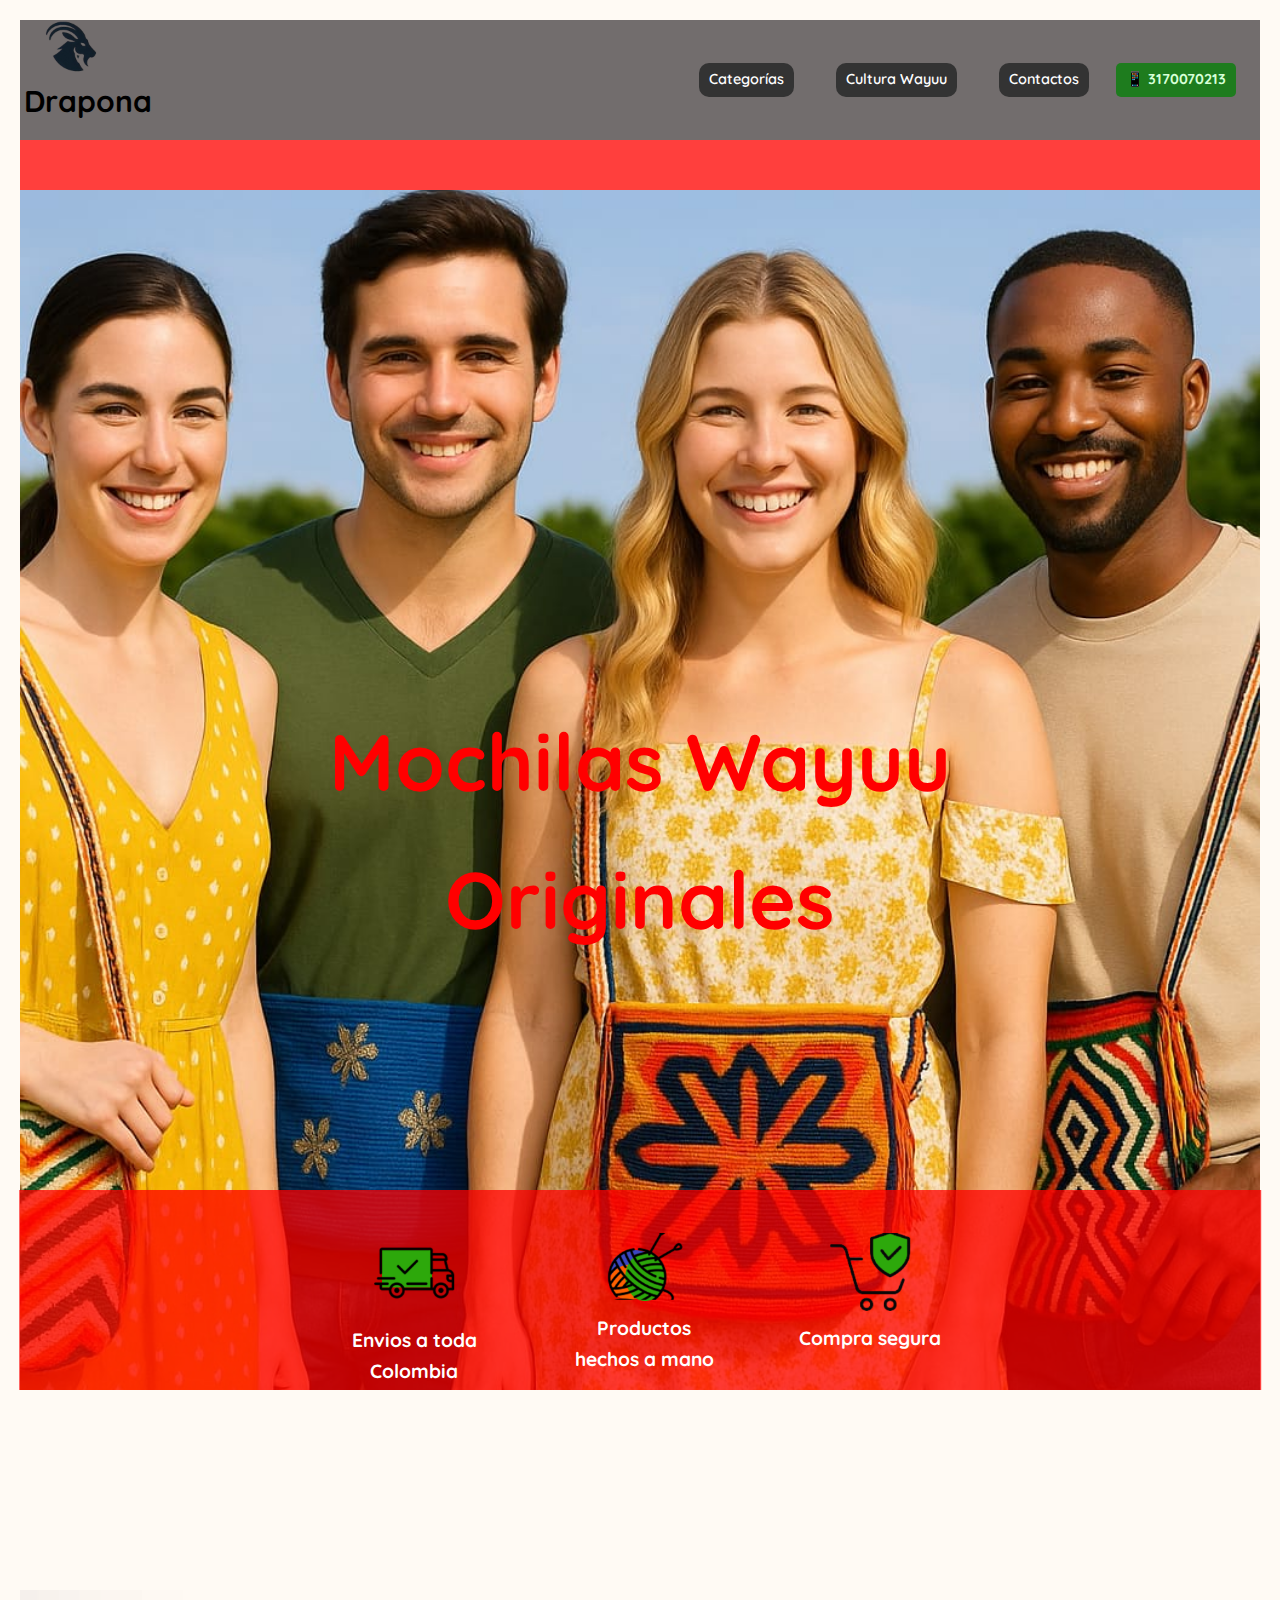
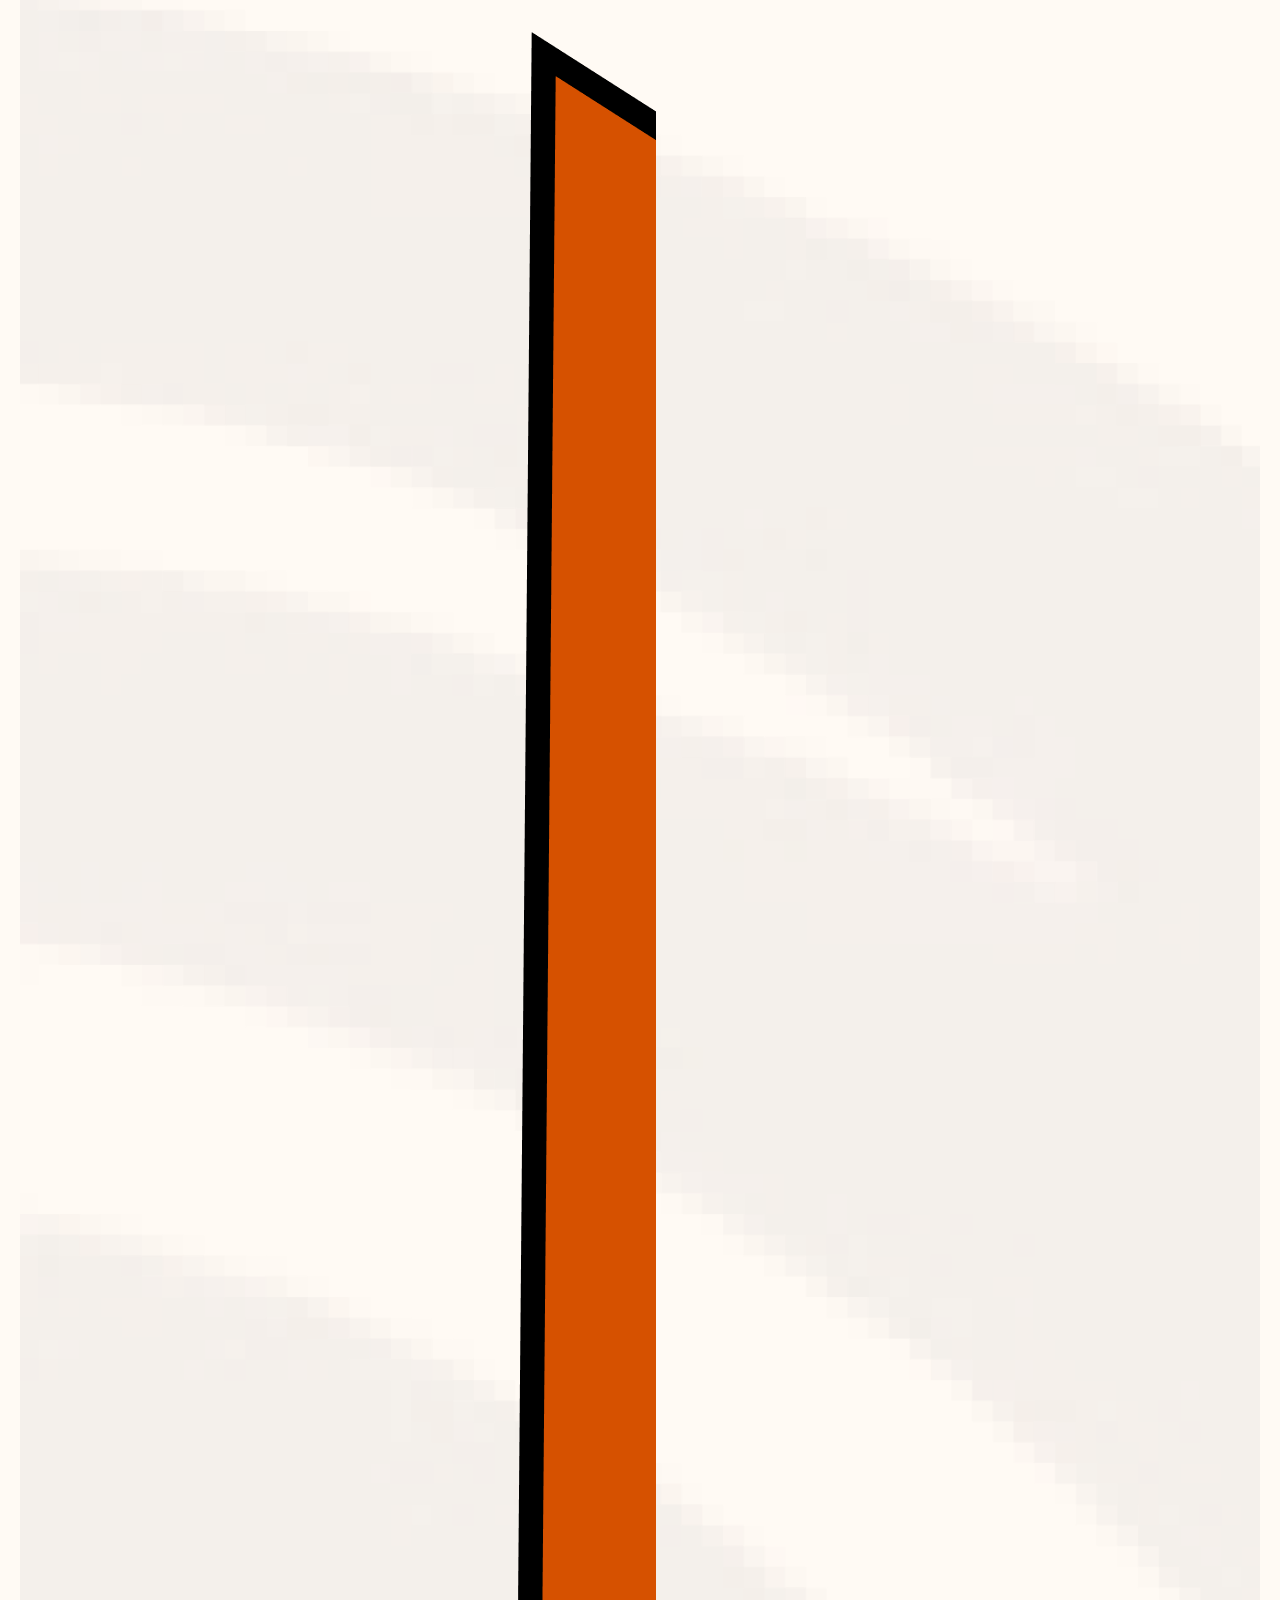
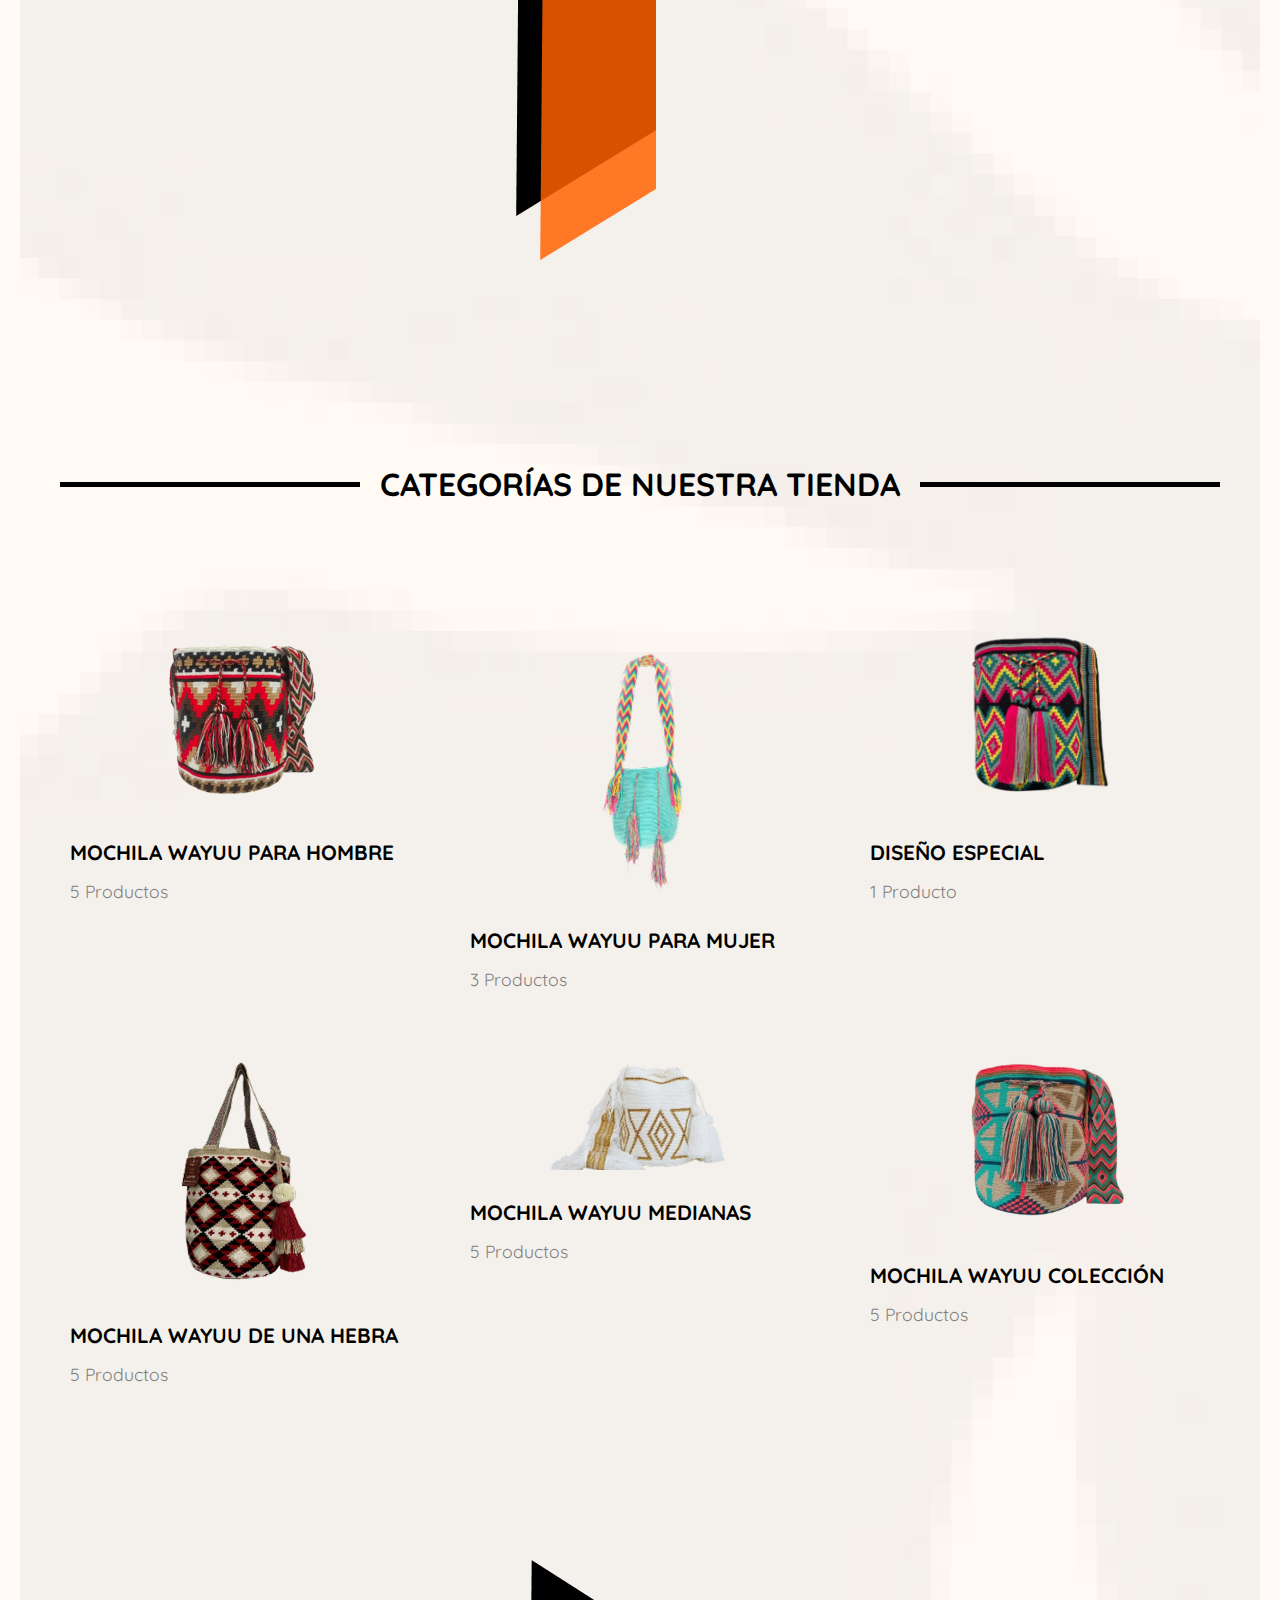
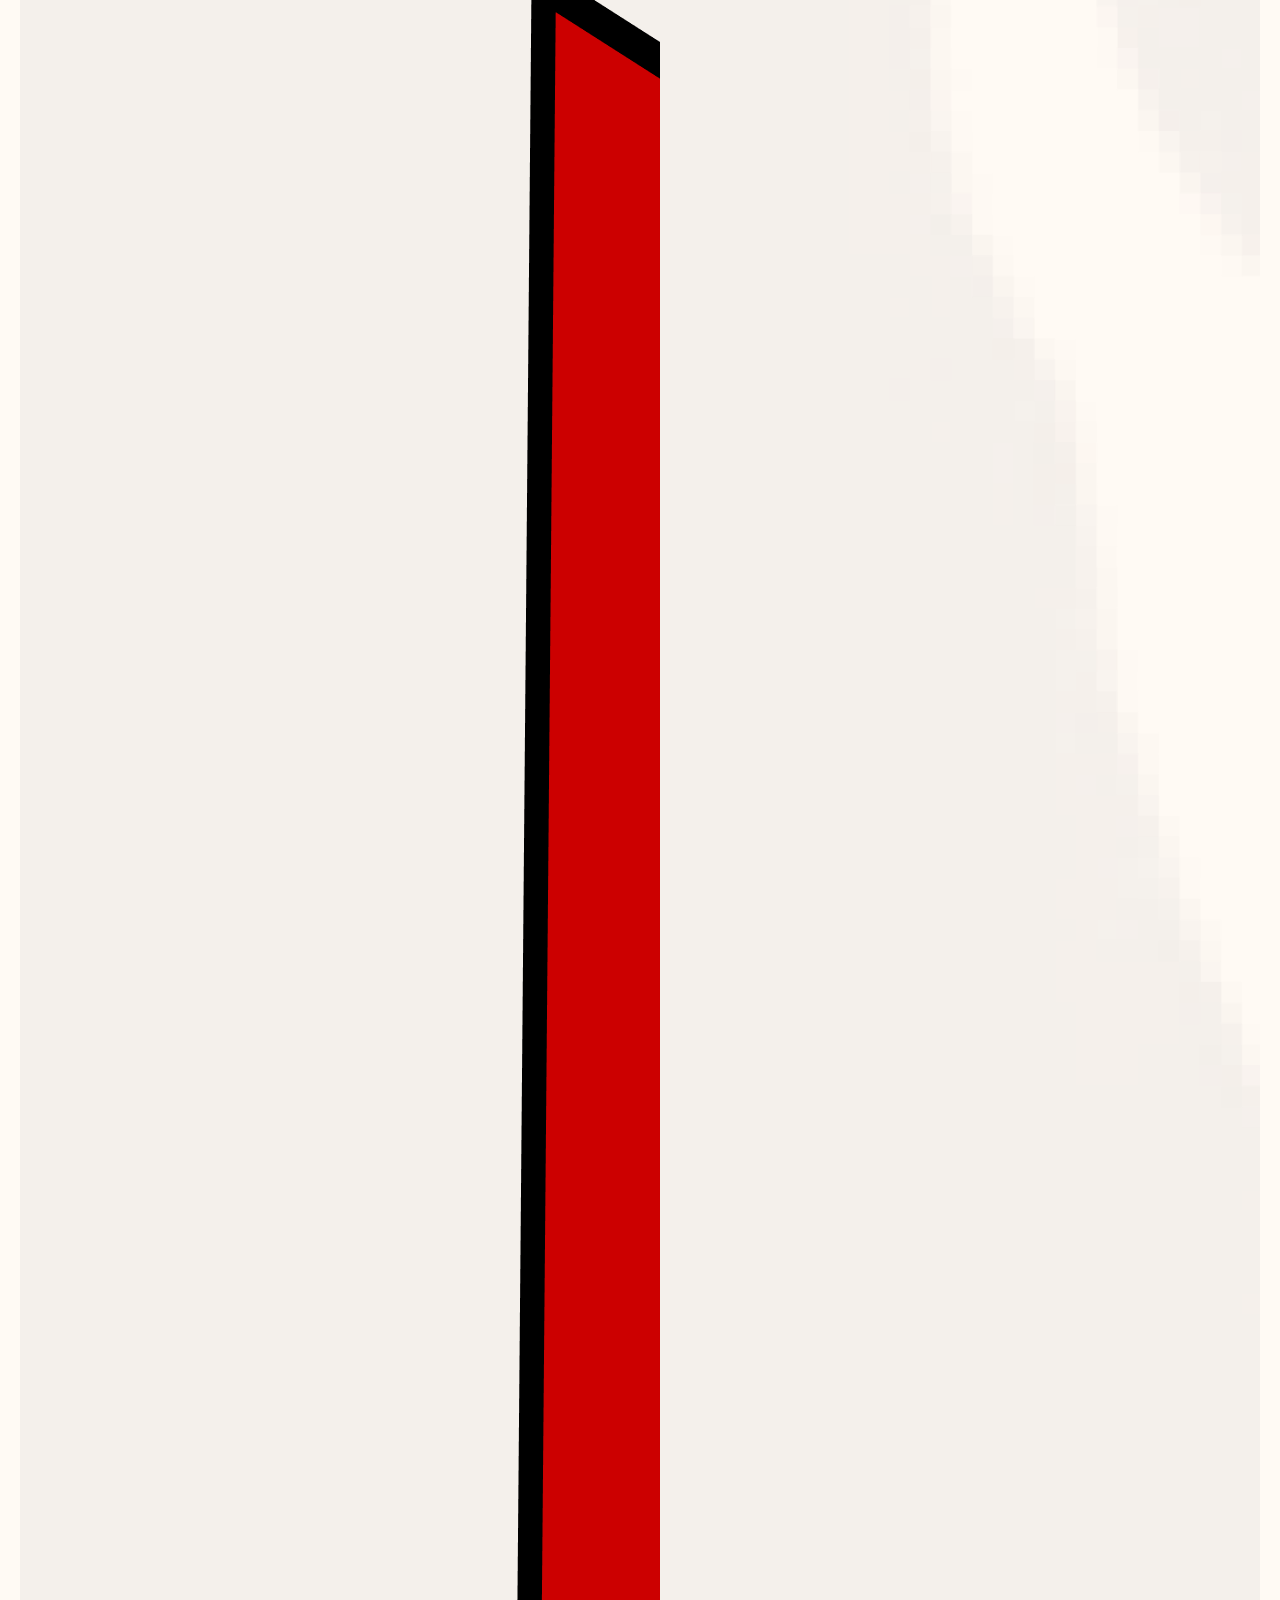
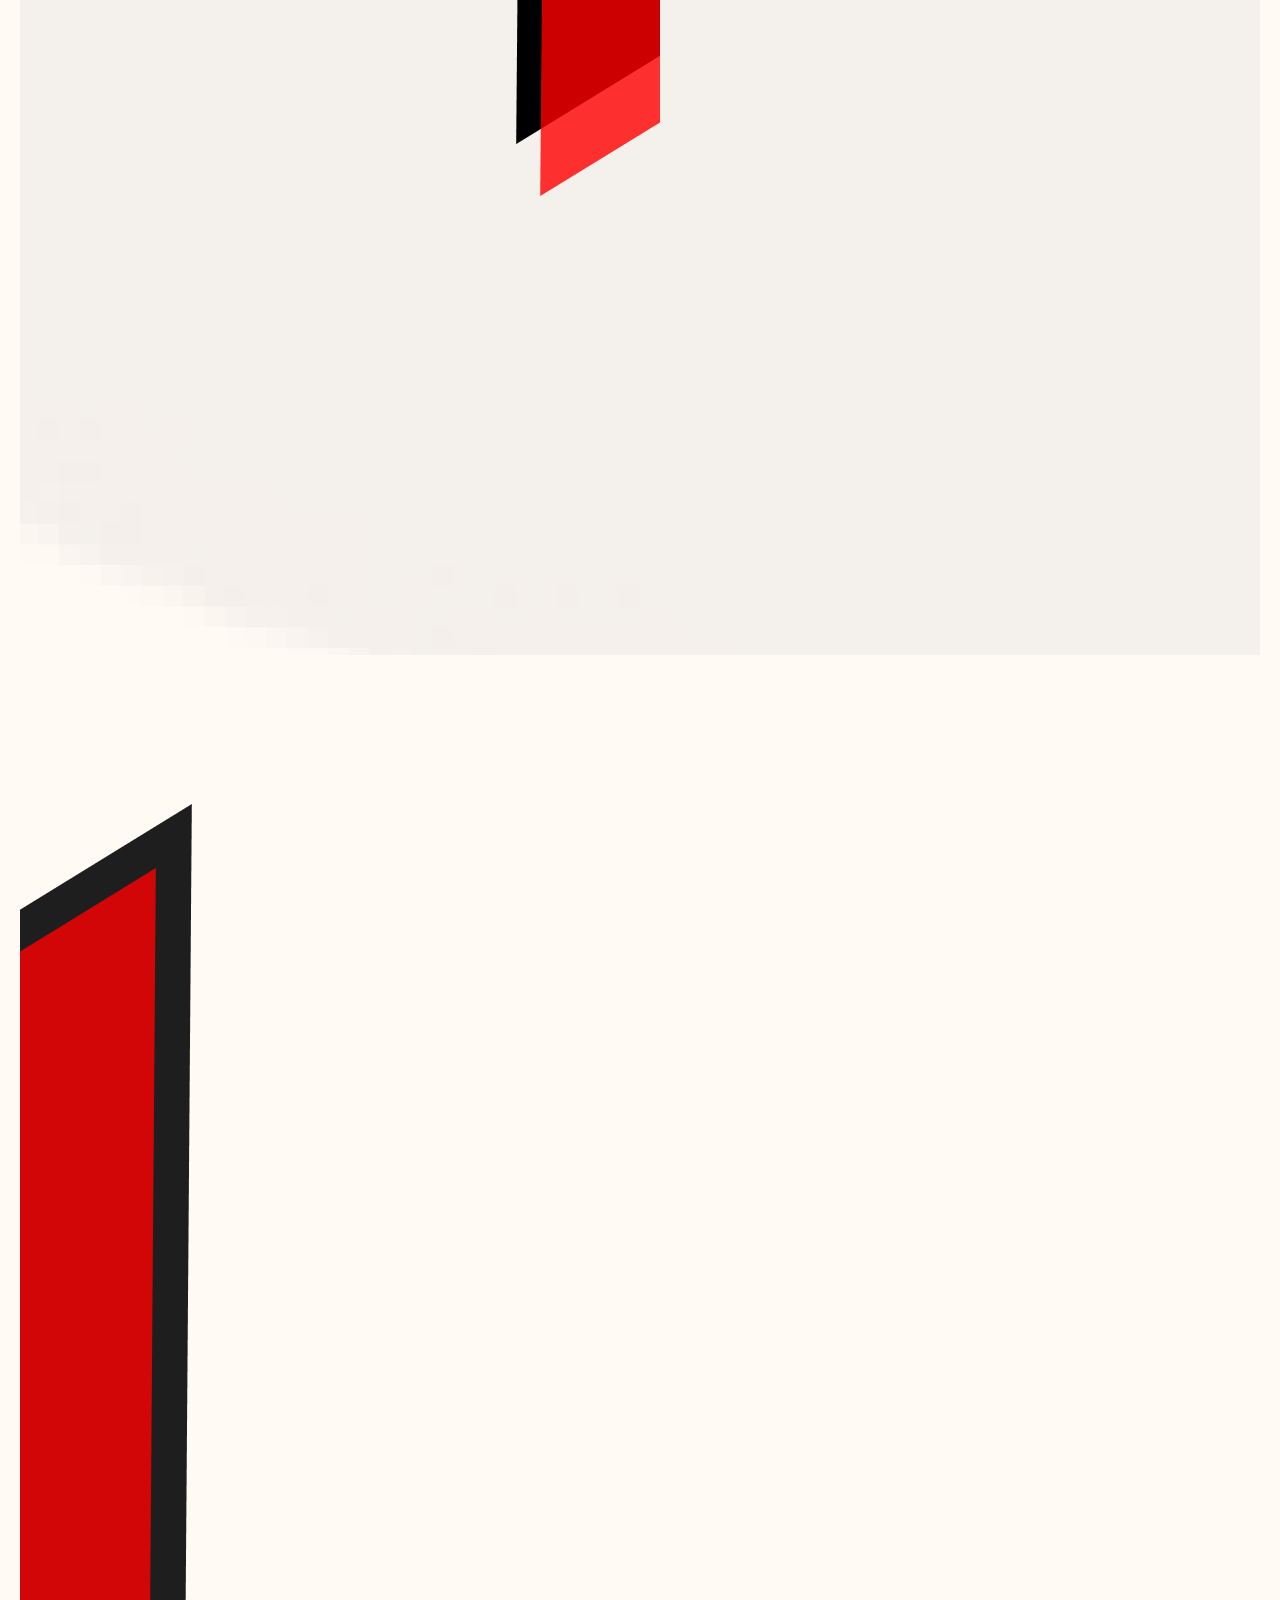
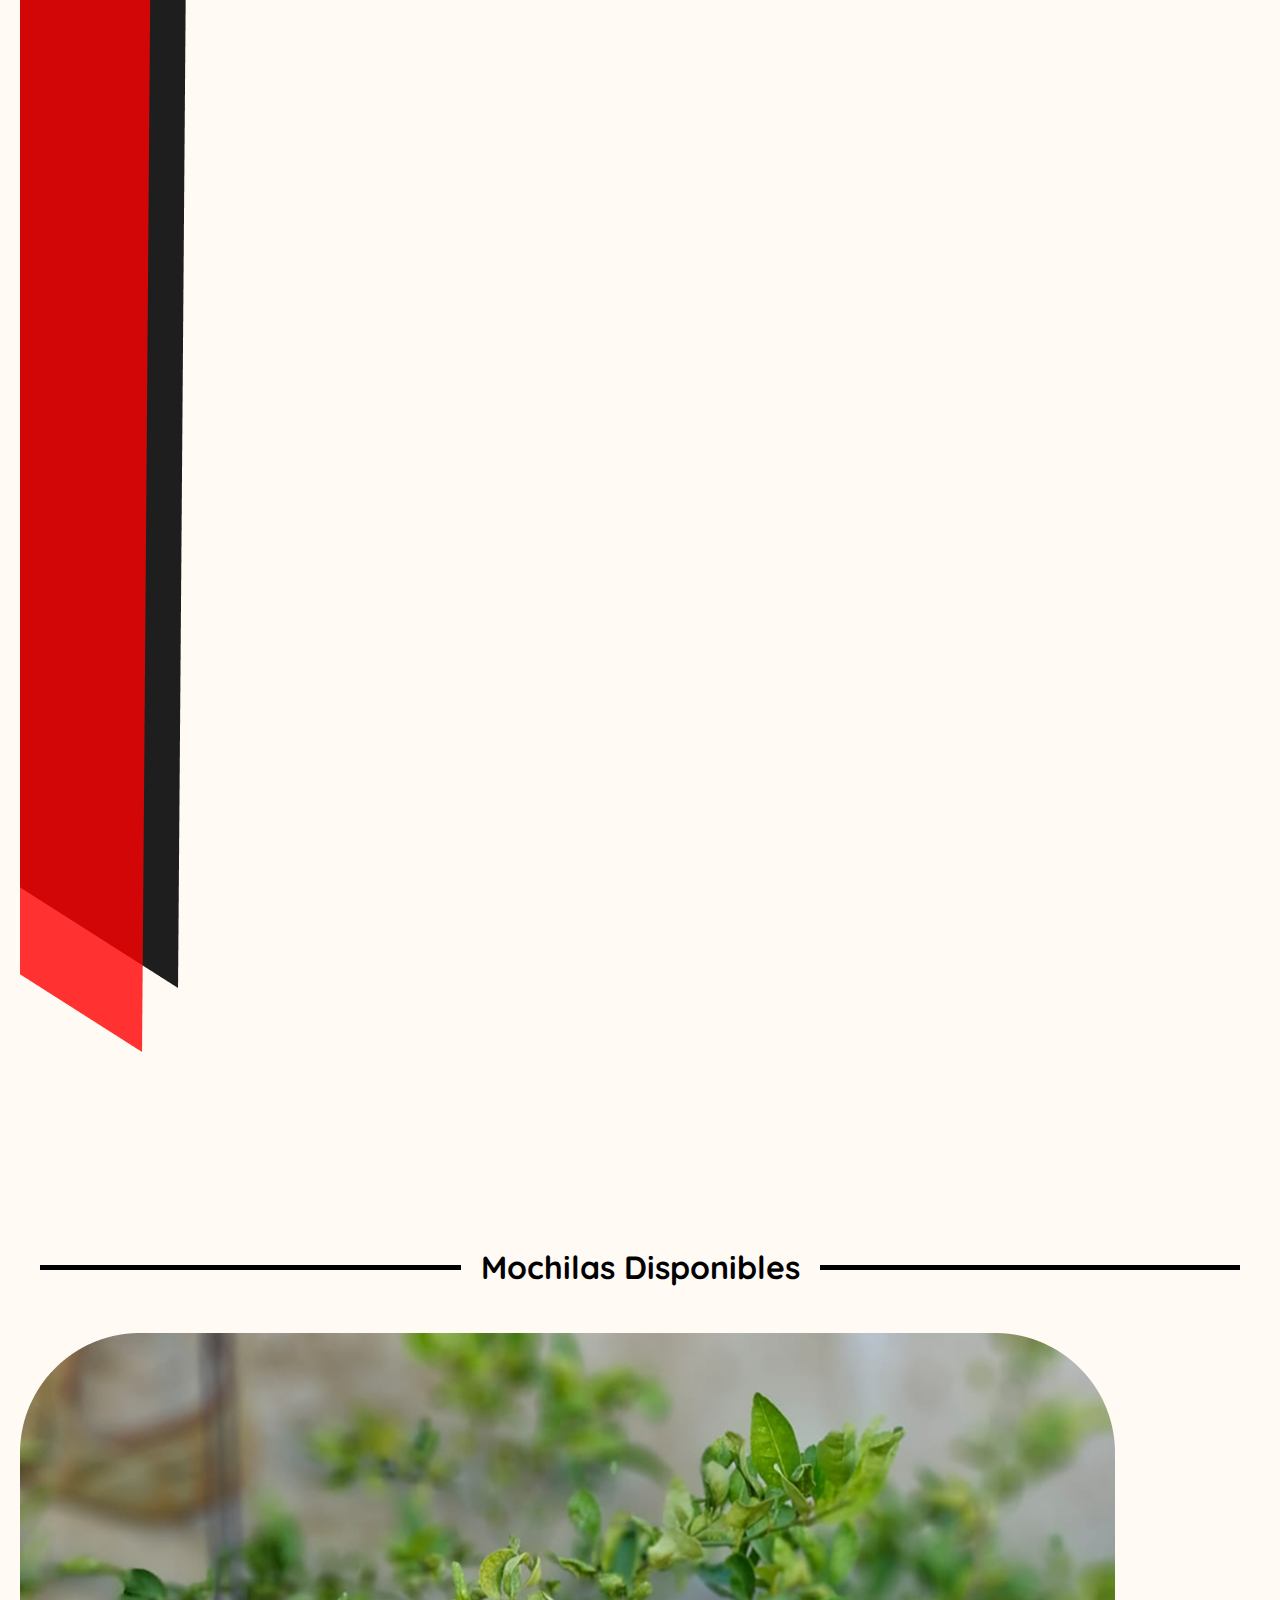
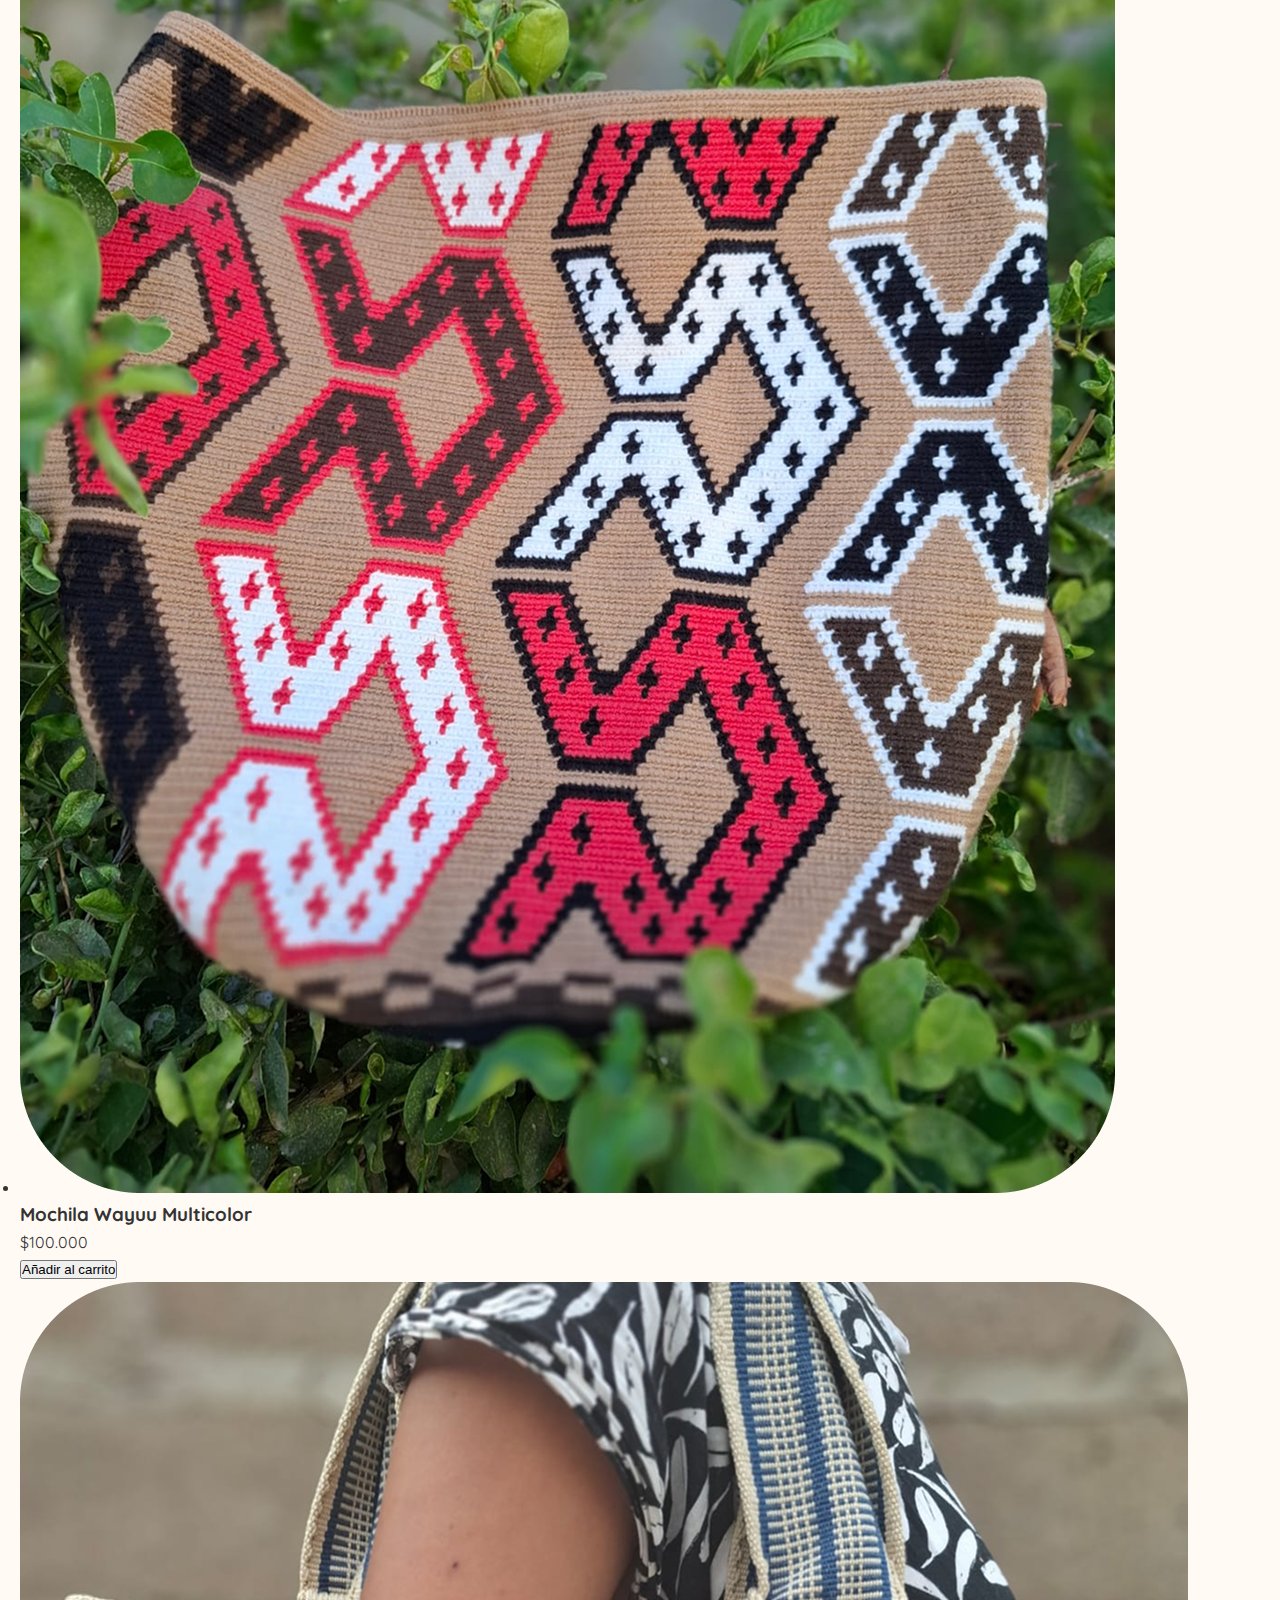
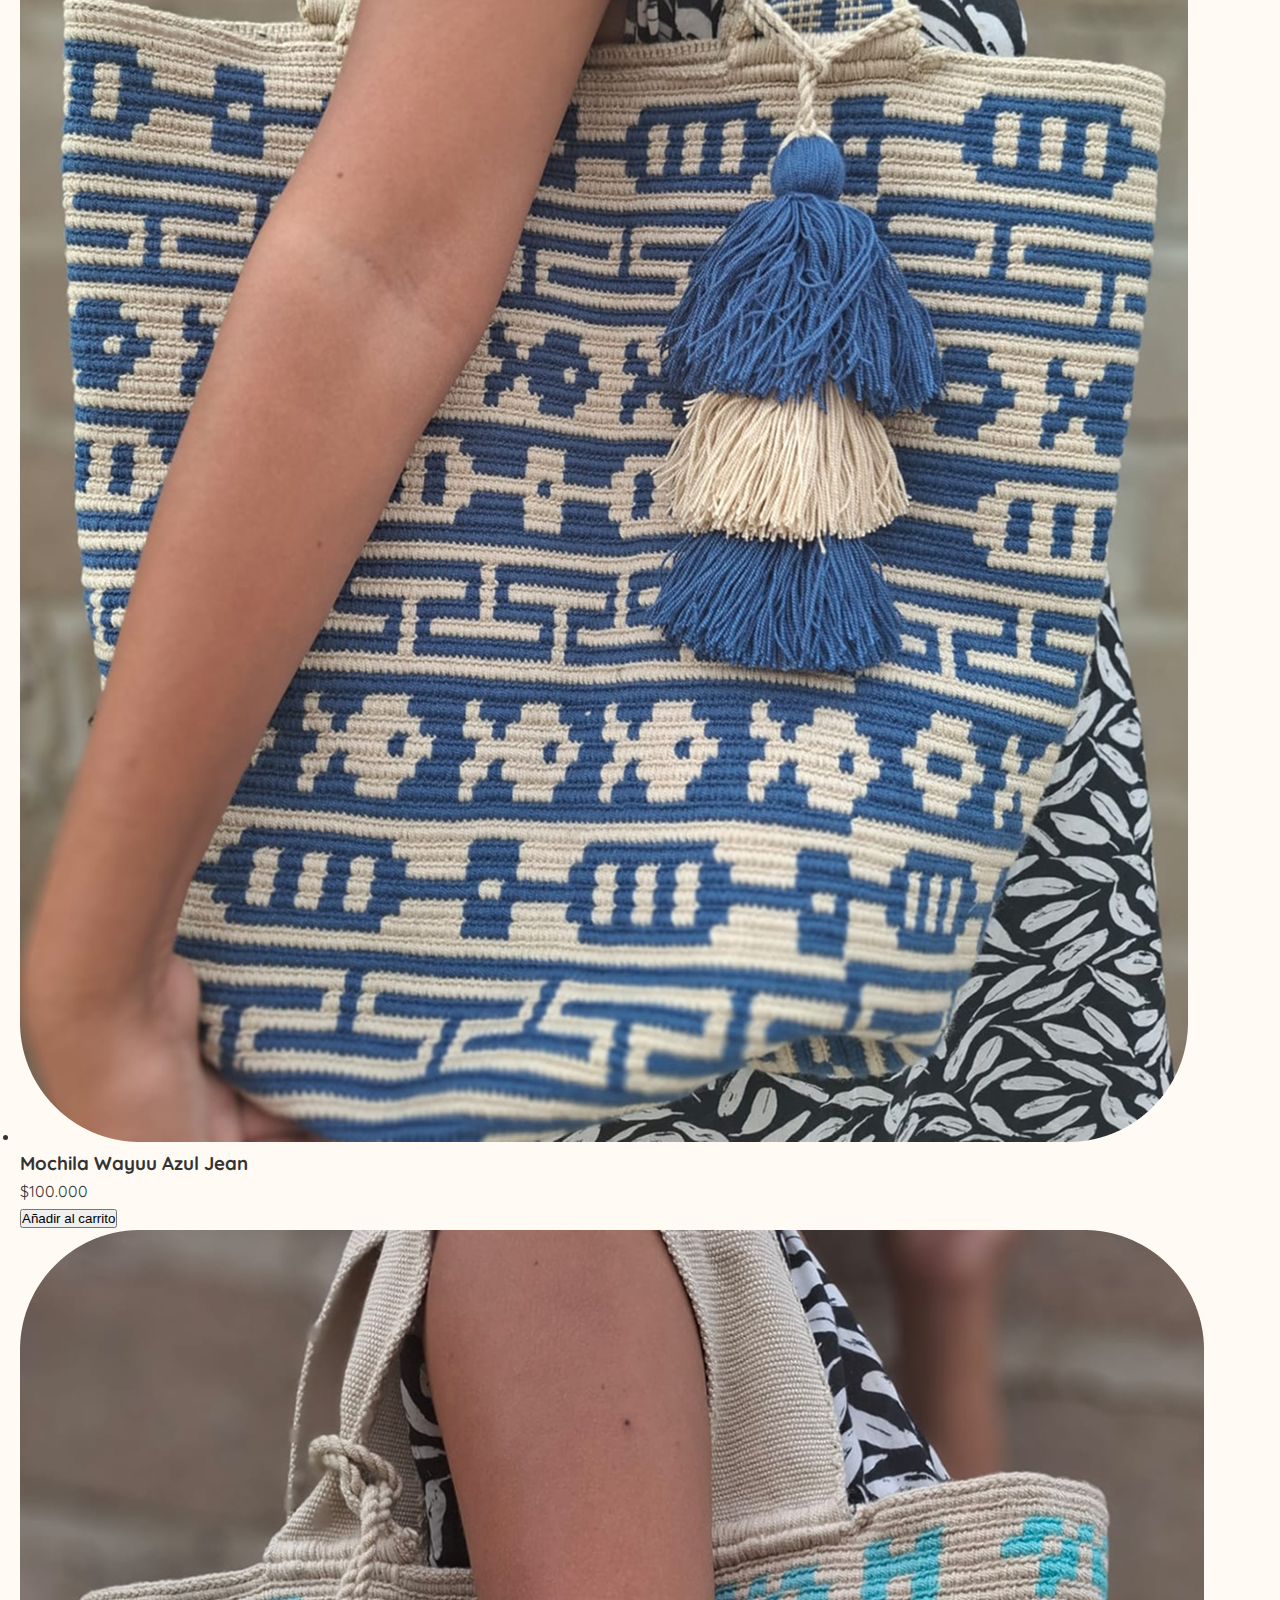
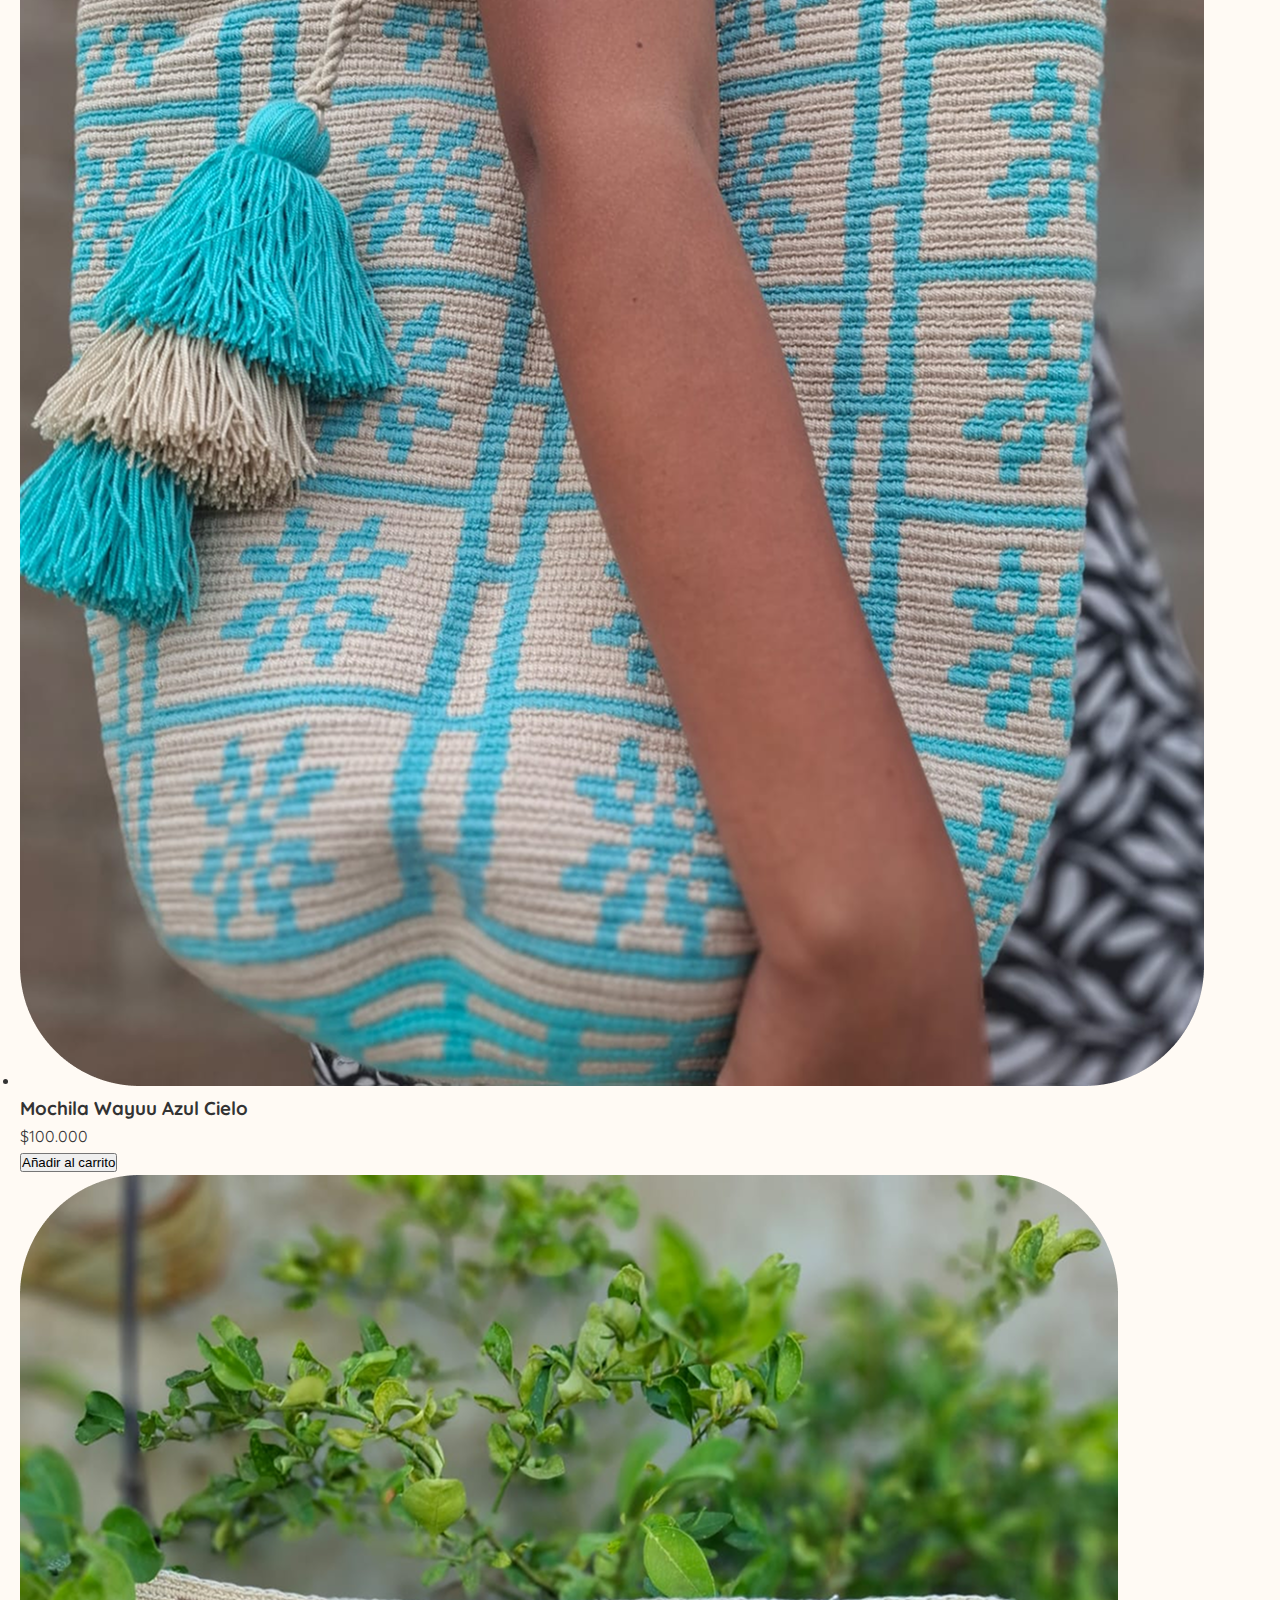
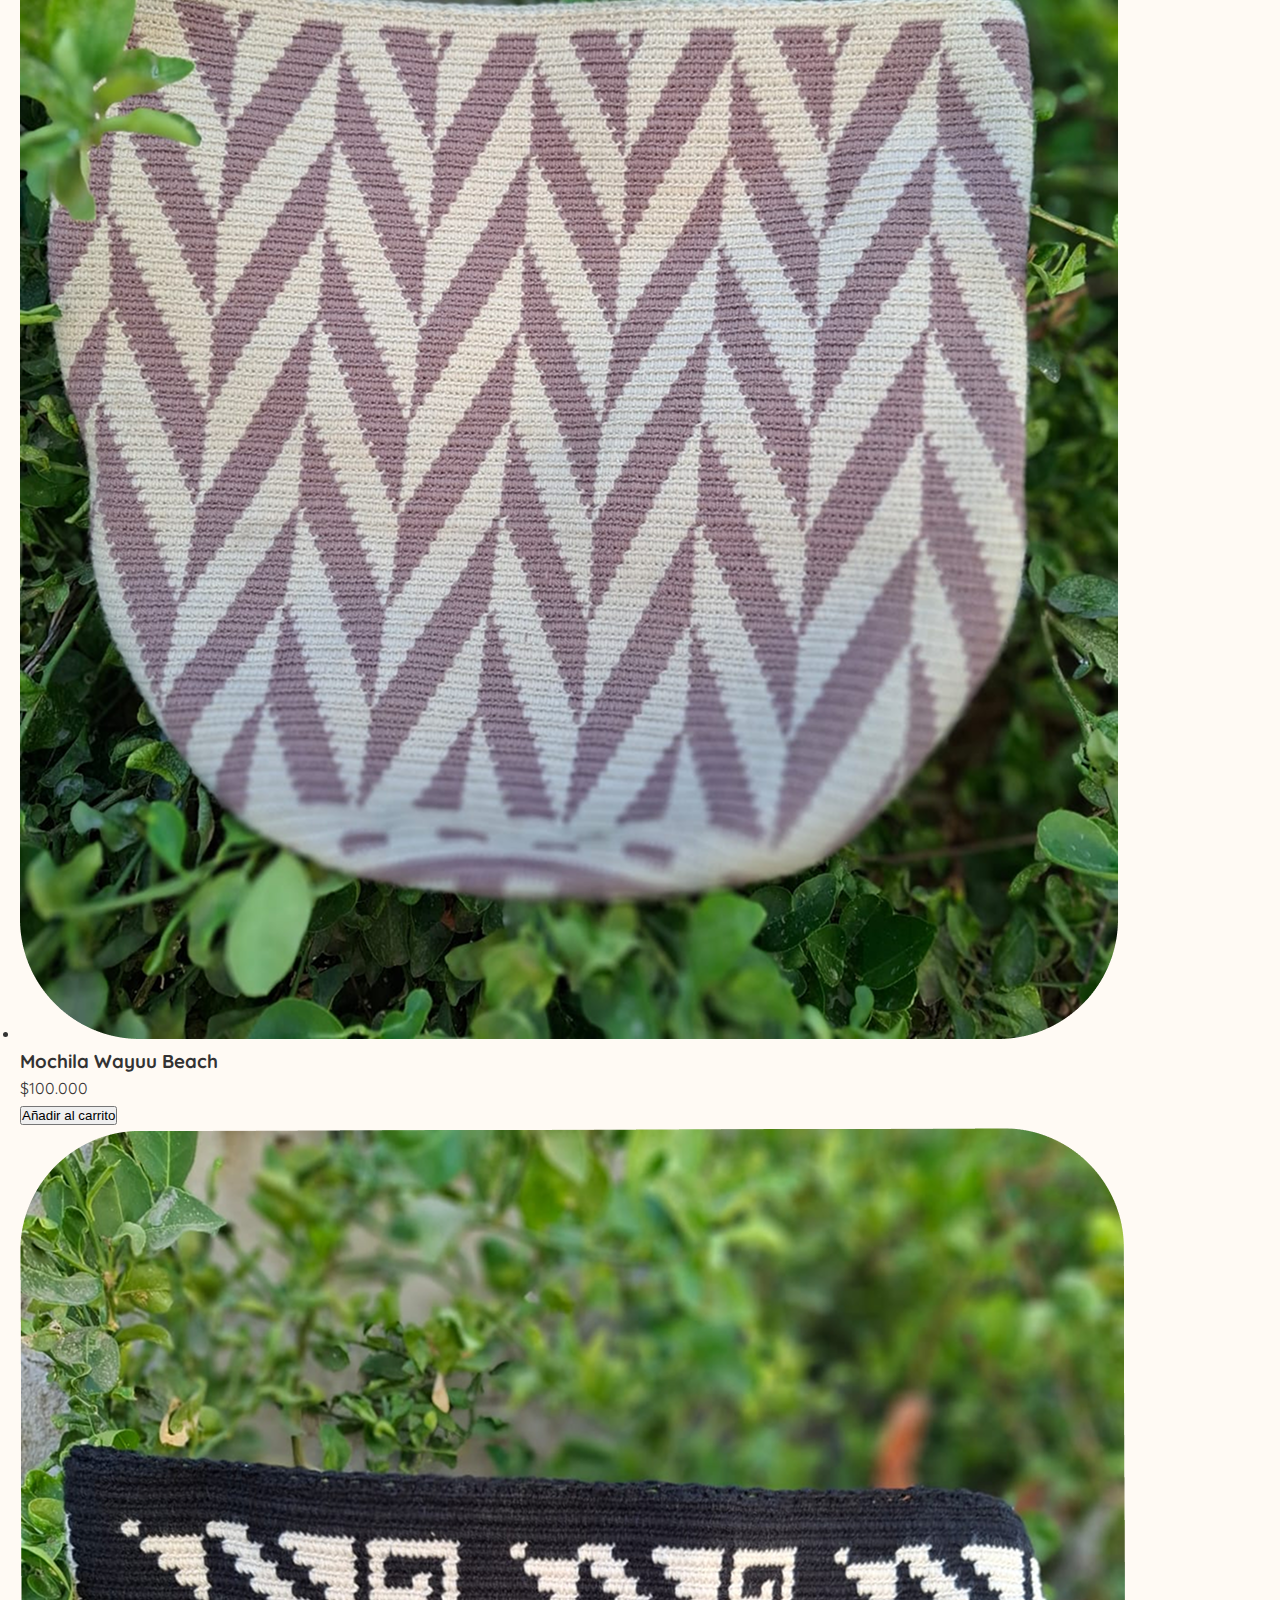
<file: index.html>
<!DOCTYPE html>
<html lang="es">
<head>
  <meta charset="UTF-8">
  <meta name="viewport" content="width=device-width, initial-scale=1.0">
  <title>Drapona | Tienda Wayuu</title>
  <link rel="stylesheet" href="styles/index.css">
  <link href="https://fonts.googleapis.com/css2?family=Quicksand:wght@300;400;500;600;700&display=swap" rel="stylesheet">
</head>
<body>
<header>
  <div class="logo">
    <img src="images/drapona-logo.png" alt="Drapona">
    <span>Drapona</span>
  </div>
  <nav class="navegacion">
    <a href="categorias.html">Categorías</a>
    <a href="culturaWayuu.html">Cultura Wayuu</a>
    <a href="contactos.html">Contactos</a>
    <span class="telefono">📱 3170070213</span>
  </nav>
</header>
<div class="barra-naranja"></div>

  <section class="seccion-principal">
    <h1>Mochilas Wayuu</h1>
    <h2>Originales</h2>
  </section>

<div class="rectangulo-final">
  <div class="beneficios">
    <div class="beneficio-item">
      <img src="images/DN_MainRectangleDelivery.png" alt="Envios a toda Colombia">
      <p>Envios a toda Colombia</p>
    </div>
    <div class="beneficio-item">
      <img src="images/DN_MainRectangleProducts.png" alt="Productos hechos a mano">
      <p>Productos hechos a mano</p>
    </div>
    <div class="beneficio-item">
      <img src="images/DN_MainRectangleBuys.png" alt="Compra segura">
      <p>Compra segura</p>
    </div>
  </div>
</div>


<section class="categorias-tienda">
<img src="images/DN_DecoLeft.png" alt="" class="decorador-vertical decorador-superior">
  <h2 class="subtitulo-seccion">CATEGORÍAS DE NUESTRA TIENDA</h2>
  <ul class="lista-categorias">
    <li class="categoria">
      <img src="images/DN_MochilaHombre.png" alt="Mochila Hombre">
      <h3>Mochila Wayuu para Hombre</h3>
      <p>5 Productos</p>
    </li>
    <li class="categoria">
      <img src="images/DN_MochilaMujer.png" alt="Mochila Mujer">
      <h3>Mochila Wayuu para Mujer</h3>
      <p>3 Productos</p>
    </li>
    <li class="categoria">
      <img src="images/DN_MochilaEspecial.png" alt="Diseño Especial">
      <h3>Diseño especial</h3>
      <p>1 Producto</p>
    </li>
    <li class="categoria">
      <img src="images/DN_MochilaUnaHebra.png" alt="Mochila Hebra">
      <h3>Mochila Wayuu de una Hebra</h3>
      <p>5 Productos</p>
    </li>
    <li class="categoria">
      <img src="images/DN_MochilaMediana.png" alt="Mochila Mediana">
      <h3>Mochila Wayuu Medianas</h3>
      <p>5 Productos</p>
    </li>
    <li class="categoria">
      <img src="images/DN_MochilaColeccion.png" alt="Colección">
      <h3>Mochila Wayuu Colección</h3>
      <p>5 Productos</p>
    </li>
  </ul>
<img src="images/DN_DecoRight.png" alt="" class="decorador-vertical decorador-inferior">
</section>


  <section class="mochilas-disponibles">
    <div class="decorador-izquierdo decorador-superior">
    <img src="images/DN_DecoIzquierdoLeft.png" alt="Decorador Superior Izquierdo">
  </div>
  <h2 class="subtitulo-seccion">Mochilas Disponibles</h2>
  <ul class="lista-productos">
    <li class="producto">
      <img src="images/DN_MochilaMulticolor.png" alt="Mochila Wayuu Multicolor">
      <h3 class="nombre-producto">Mochila Wayuu Multicolor</h3>
      <p class="precio">$100.000</p>
      <button class="boton-carrito">Añadir al carrito</button>
    </li>
    <li class="producto">
      <img src="images/DN_MochilaAzulJean.png" alt="Mochila Wayuu Azul Jean">
      <h3 class="nombre-producto">Mochila Wayuu Azul Jean</h3>
      <p class="precio">$100.000</p>
      <button class="boton-carrito">Añadir al carrito</button>
    </li>
    <li class="producto">
      <img src="images/DN_MochilaAzulCielo.png" alt="Mochila Wayuu Azul Cielo">
      <h3 class="nombre-producto">Mochila Wayuu Azul Cielo</h3>
      <p class="precio">$100.000</p>
      <button class="boton-carrito">Añadir al carrito</button>
    </li>
    <li class="producto">
      <img src="images/DN_MochilaBeach.png" alt="Mochila Wayuu Beach">
      <h3 class="nombre-producto">Mochila Wayuu Beach</h3>
      <p class="precio">$100.000</p>
      <button class="boton-carrito">Añadir al carrito</button>
    </li>
    <li class="producto">
      <img src="images/DN_MochilaNegro.png" alt="Mochila Wayuu Negro">
      <h3 class="nombre-producto">Mochila Wayuu Negro</h3>
      <p class="precio">$100.000</p>
      <button class="boton-carrito">Añadir al carrito</button>
    </li>
    <li class="producto">
      <img src="images/DN_MochialaDisUnico.png" alt="Mochila Wayuu Diseño Único">
      <h3 class="nombre-producto">Mochila Wayuu Diseño Único</h3>
      <p class="precio">$100.000</p>
      <button class="boton-carrito">Añadir al carrito</button>
    </li>
    <li class="producto">
      <img src="images/DN_MochilaMulticolor2.png" alt="Mochila Wayuu Multicolor 2">
      <h3 class="nombre-producto">Mochila Wayuu Multicolor</h3>
      <p class="precio">$90.000</p>
      <button class="boton-carrito">Añadir al carrito</button>
    </li>
    <li class="producto">
      <img src="images/DN_MochilaDisponibleMediana.png" alt="Mochila Wayuu Mediana">
      <h3 class="nombre-producto">Mochila Wayuu Mediana</h3>
      <p class="precio">$90.000</p>
      <button class="boton-carrito">Añadir al carrito</button>
    </li>
   <li class="producto destacado">
  <div class="etiqueta-oferta">PUEDE SER TUYA 🔔</div>
  <div class="imagen-con-borde">
    <img src="images/DN_MochilaDisponibleLimitada.png" alt="Mochila Wayuu Multicolor">
  </div>
  <h4 class="subtitulo-producto">MOCHILA WAYUU</h4>
  <h3 class="nombre-producto">CHINCHORRO DE EDICIÓN LIMITADA</h3>
</li>
  </ul>
  <div class="decorador-izquierdo decorador-inferior">
    <img src="images/DN_DecoIzquierdoRight.png" alt="Decorador Inferior Izquierdo">
  </div>
</section>

<footer class="pie-pagina">
  <div class="footer-bloque izquierdo">
    <p>
      Síguenos en Facebook y entérate de nuestras promociones y novedades 📢<br>
      Escanea el código QR y únete a nuestra comunidad.<br>
      ¡Dale like y no te pierdas nada! 🔗
    </p>
    <img src="images/DN_QR.png" alt="Código QR" class="qr-footer">
  </div>
  <div class="footer-bloque derecho">
    <p>
      Compra, participa y prepárate para colgarte en la comodidad.<br>
      Entre más compras, ¡más oportunidades tienes para llevarte<br>
      nuestro chinchorro de edición limitada!<br>
      ¡No te lo pierdas! 🛍️
    </p>
  </div>
</footer>
<div class="contenedor-lineas">
  <div class="linea-horizontal"></div>
<div class="linea-vertical">
  <div class="linea-negra"></div>
</div>
</div>
</body>
</html>
</file>
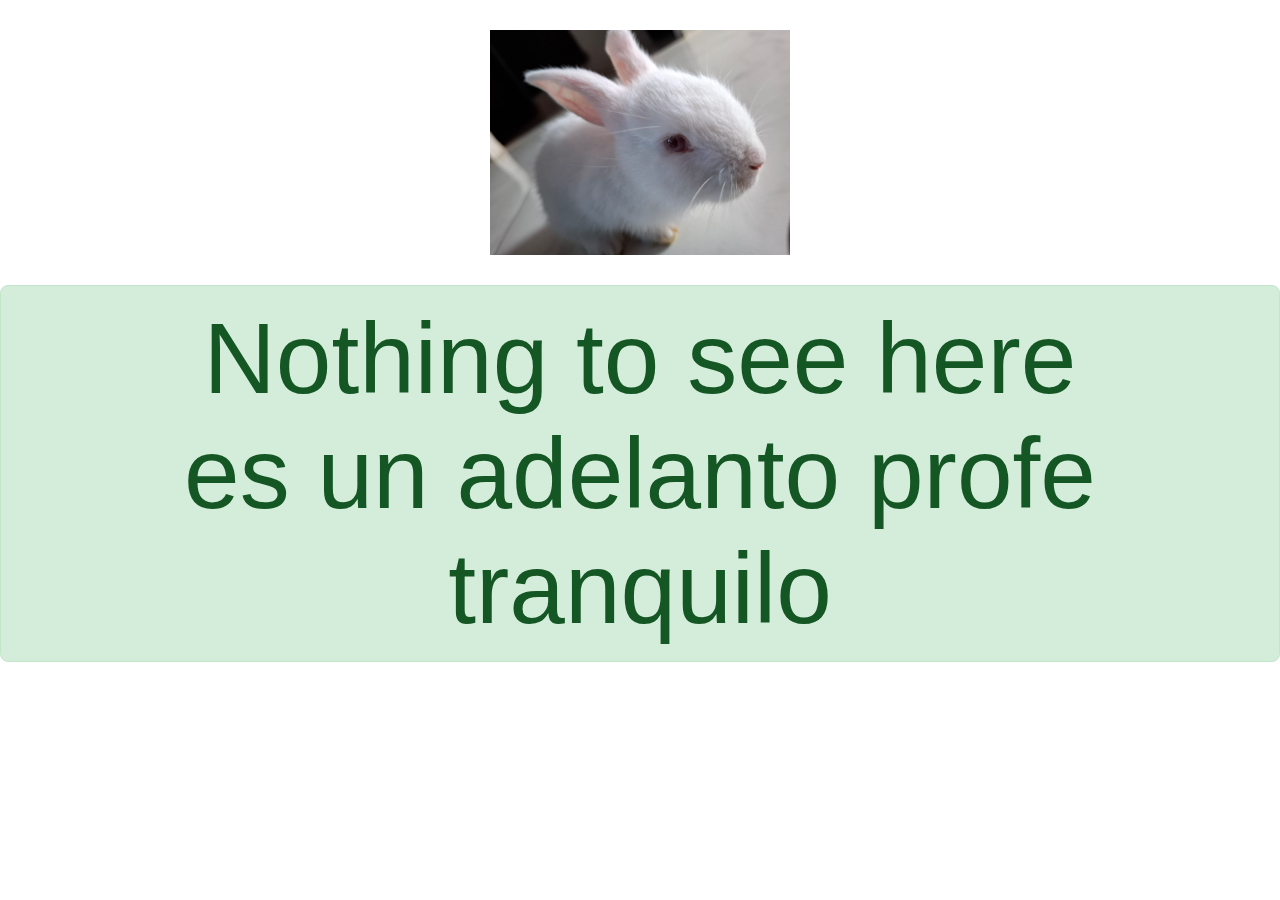
<file: artesanias.html>
<!DOCTYPE html>
<html lang="es">
<head>
  <meta charset="UTF-8">
  <meta name="viewport" content="width=device-width, initial-scale=1.0">
  <title>Drapona | Artesanías</title>
  <style>
    * { margin: 0; padding: 0; box-sizing: border-box; }
    body { text-align: center; }
    .confirmacion { font-size: 100px; margin-top: 100px; }
  </style>
</head>
<body>
    
    <!DOCTYPE html>
    <html lang="es">
    <head>
      <meta charset="UTF-8">
      <title>Página con Imagen y Confirmación</title>
      <style>
        .confirmacion {
          background-color: #d4edda;
          color: #155724;
          padding: 15px;
          margin: 20px auto;
          width: fit-content;
          border: 1px solid #c3e6cb;
          border-radius: 8px;
          font-family: Arial, sans-serif;
        }
        img {
          width: 300px;
          display: block;
          margin: 30px auto;
        }
      </style>
    </head>
    <body>
    
      <img src="images/conehito1.jpg" alt="Imagen descriptiva">
    
      <div class="confirmacion">Nothing to see here <br> es un adelanto profe tranquilo</div>
    </body>
    </html>
</file>
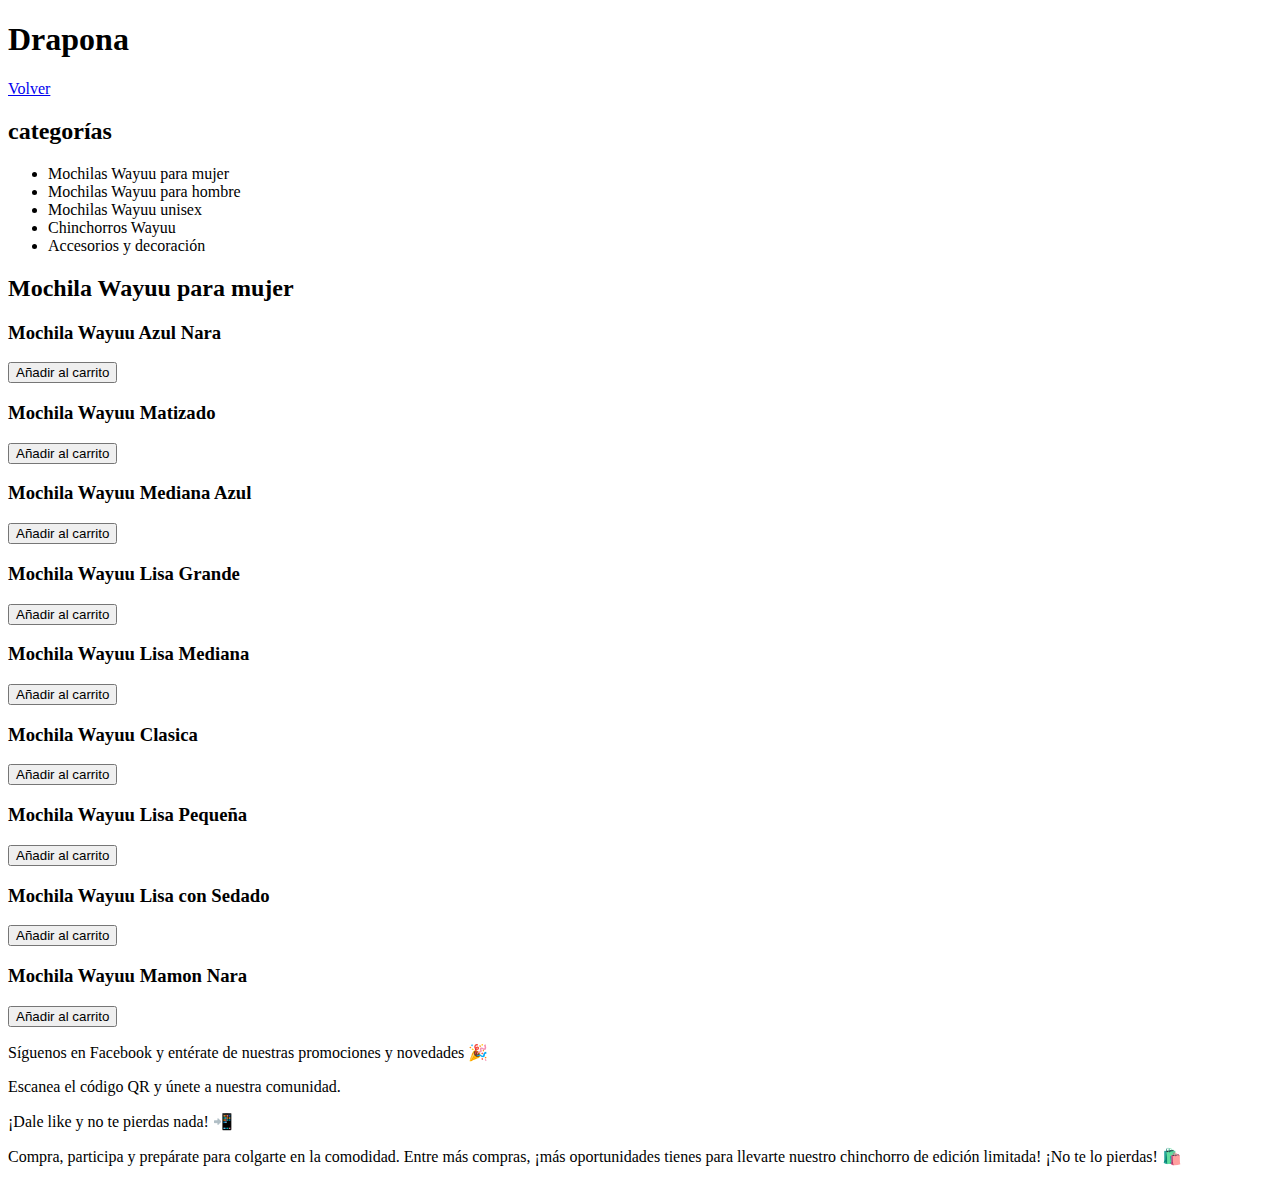
<file: categorias.html>
<!DOCTYPE html>
<html lang="es">
    <head>
    <meta charset="UTF-8">
    <meta name="viewport" content="width=device-width, initial-scale=1.0">
    <title>Drapona | Categorias</title>
    </head>
    <body>
     <header>
        <h1>Drapona</h1>
        <a href="index.html">Volver</a>
    </header>

    <main>
        <section>
            <h2>categorías</h2>
            <ul>
                <li>Mochilas Wayuu para mujer</li>
                <li>Mochilas Wayuu para hombre</li>
                <li>Mochilas Wayuu unisex</li>
                <li>Chinchorros Wayuu</li>
                <li>Accesorios y decoración</li>
            </ul>
        </section>

        <section>
            <h2>Mochila Wayuu para mujer</h2>

            <article>
                <h3>Mochila Wayuu Azul Nara</h3>
                <button>Añadir al carrito</button>
            </article>

            <article>
                <h3>Mochila Wayuu Matizado</h3>
                <button>Añadir al carrito</button>
            </article>

            <article>
                <h3>Mochila Wayuu Mediana Azul</h3>
                <button>Añadir al carrito</button>
            </article>

            <article>
                <h3>Mochila Wayuu Lisa Grande</h3>
                <button>Añadir al carrito</button>
            </article>

            <article>
                <h3>Mochila Wayuu Lisa Mediana</h3>
                <button>Añadir al carrito</button>
            </article>

            <article>
                <h3>Mochila Wayuu Clasica</h3>
                <button>Añadir al carrito</button>
            </article>

            <article>
                <h3>Mochila Wayuu Lisa Pequeña</h3>
                <button>Añadir al carrito</button>
            </article>

            <article>
                <h3>Mochila Wayuu Lisa con Sedado</h3>
                <button>Añadir al carrito</button>
            </article>

            <article>
                <h3>Mochila Wayuu Mamon Nara</h3>
                <button>Añadir al carrito</button>
            </article>
        </section>
    </main>

    <footer>
        <p>Síguenos en Facebook y entérate de nuestras promociones y novedades 🎉</p>
        <p>Escanea el código QR y únete a nuestra comunidad.</p>
        <p>¡Dale like y no te pierdas nada! 📲</p>

        <p>Compra, participa y prepárate para colgarte en la comodidad. Entre más compras,
        ¡más oportunidades tienes para llevarte nuestro chinchorro de edición limitada!
        ¡No te lo pierdas! 🛍️</p>
    </footer>
</body>
</html>
</file>
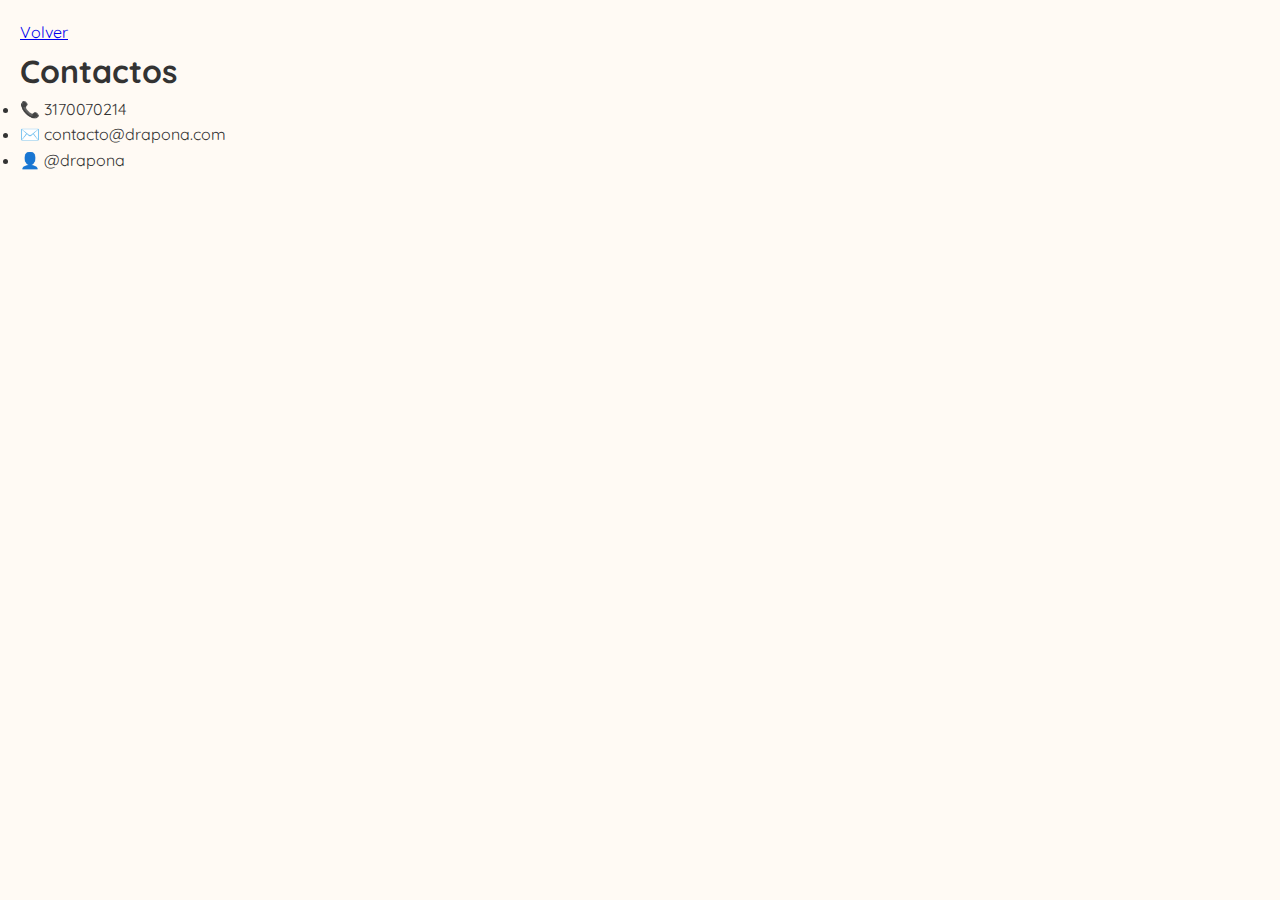
<file: contactos.html>
<!DOCTYPE html>
<html lang="es">
    <head>
        <meta charset="UTF-8">
        <meta name="viewport" content="width=device-width, initial-scale=1.0">
         <link rel="stylesheet" href="styles/contacto.css">
  <link href="https://fonts.googleapis.com/css2?family=Quicksand:wght@300;400;500;600;700&display=swap" rel="stylesheet">
        <title>Drapona | Contactos</title>
    </head>
    <body>
          <a href="./index.html">Volver</a>

    <h1>Contactos</h1>

    <ul>
        <li>📞 3170070214</li>
        <li>✉️ contacto@drapona.com</li>
        <li>👤 @drapona</li>
    </ul>
    </body>
</html>
</file>
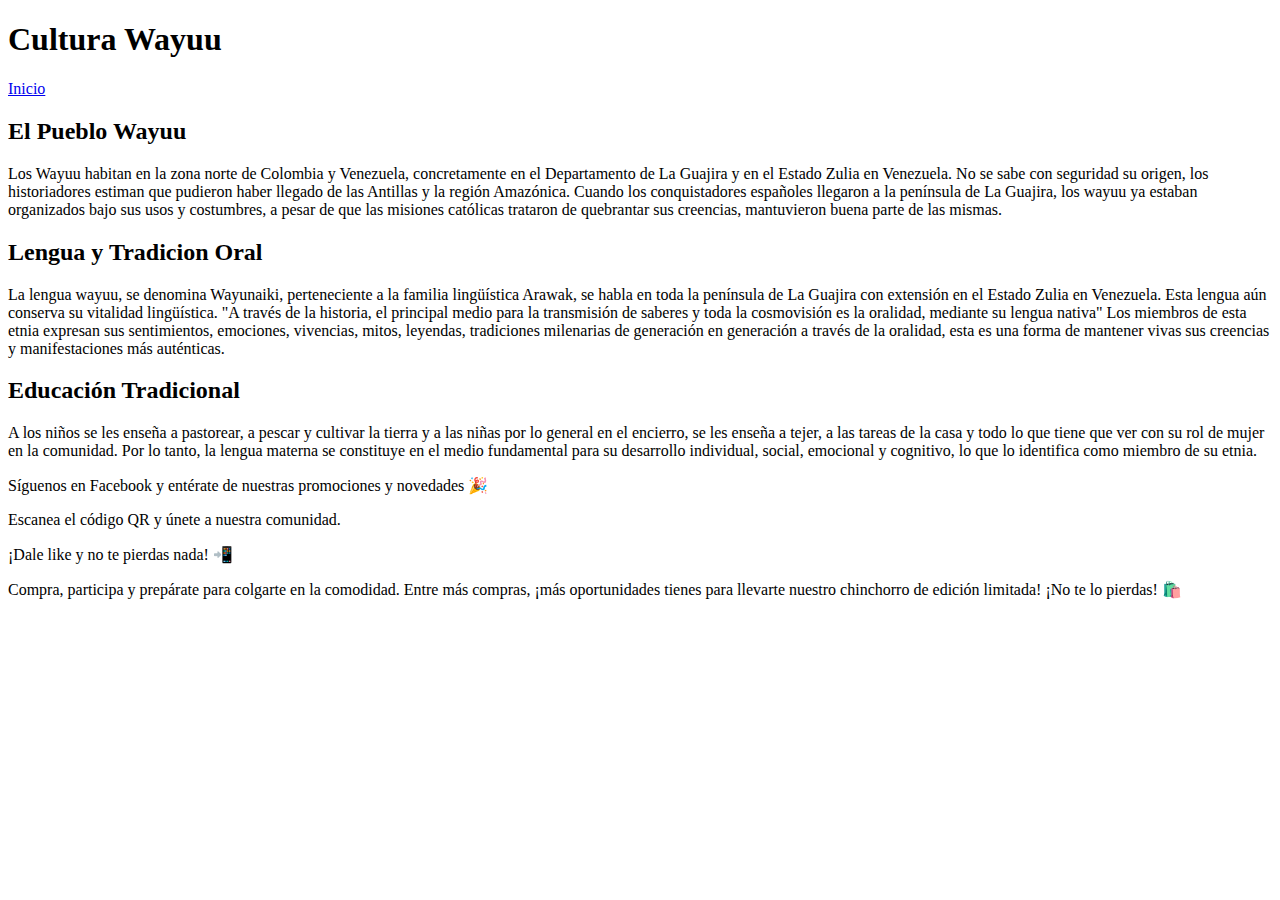
<file: culturaWayuu.html>
<!DOCTYPE html>
<html lang="es">
    <head>
        <meta charset="UTF-8">
        <meta name="viewport" content="width=device-width, initial-scale=1.0">
        <title>Drapona | Cultura Wayuu</title>
    </head>
    <body>

      <header>
        <h1>Cultura Wayuu</h1>
        <nav>
            <a href="./index.html">Inicio</a>
        </nav>
    </header>

  <main>

        <section>
            <h2>El Pueblo Wayuu</h2>
            <p>Los Wayuu habitan en la zona norte de Colombia y Venezuela, concretamente en el Departamento de La Guajira y en el Estado Zulia en Venezuela. No se sabe con seguridad su origen, los historiadores estiman que pudieron haber llegado de las Antillas y la región Amazónica. Cuando los conquistadores españoles llegaron a la península de La Guajira, los wayuu ya estaban organizados bajo sus usos y costumbres, a pesar de que las misiones católicas trataron de quebrantar sus creencias, mantuvieron buena parte de las mismas.</p>
        </section>

        <section>
            <h2>Lengua y Tradicion Oral</h2>
            <p>
                La lengua wayuu, se denomina Wayunaiki, perteneciente a la familia lingüística Arawak, se habla en toda la península de La Guajira con extensión en el Estado Zulia en Venezuela. Esta lengua aún conserva su vitalidad lingüística.
                "A través de la historia, el principal medio para la transmisión de saberes y toda la cosmovisión es la oralidad, mediante su lengua nativa"
                Los miembros de esta etnia expresan sus sentimientos, emociones, vivencias, mitos, leyendas, tradiciones milenarias de generación en generación a través de la oralidad, esta es una forma de mantener vivas sus creencias y manifestaciones más auténticas.
            </p>
        </section>

        <section>
            <h2>Educación Tradicional</h2>
            <p>A los niños se les enseña a pastorear, a pescar y cultivar la tierra y a las niñas por lo general en el encierro, se les enseña a tejer, a las tareas de la casa y todo lo que tiene que ver con su rol de mujer en la comunidad. Por lo tanto, la lengua materna se constituye en el medio fundamental para su desarrollo individual, social, emocional y cognitivo, lo que lo identifica como miembro de su etnia.</p>
        </section>

    </main>

     <footer>
        <p>Síguenos en Facebook y entérate de nuestras promociones y novedades 🎉</p>
        <p>Escanea el código QR y únete a nuestra comunidad.</p>
        <p>¡Dale like y no te pierdas nada! 📲</p>

        <p>Compra, participa y prepárate para colgarte en la comodidad. Entre más compras,
        ¡más oportunidades tienes para llevarte nuestro chinchorro de edición limitada!
        ¡No te lo pierdas! 🛍️</p>
    </footer>
</body>
</html>
</file>
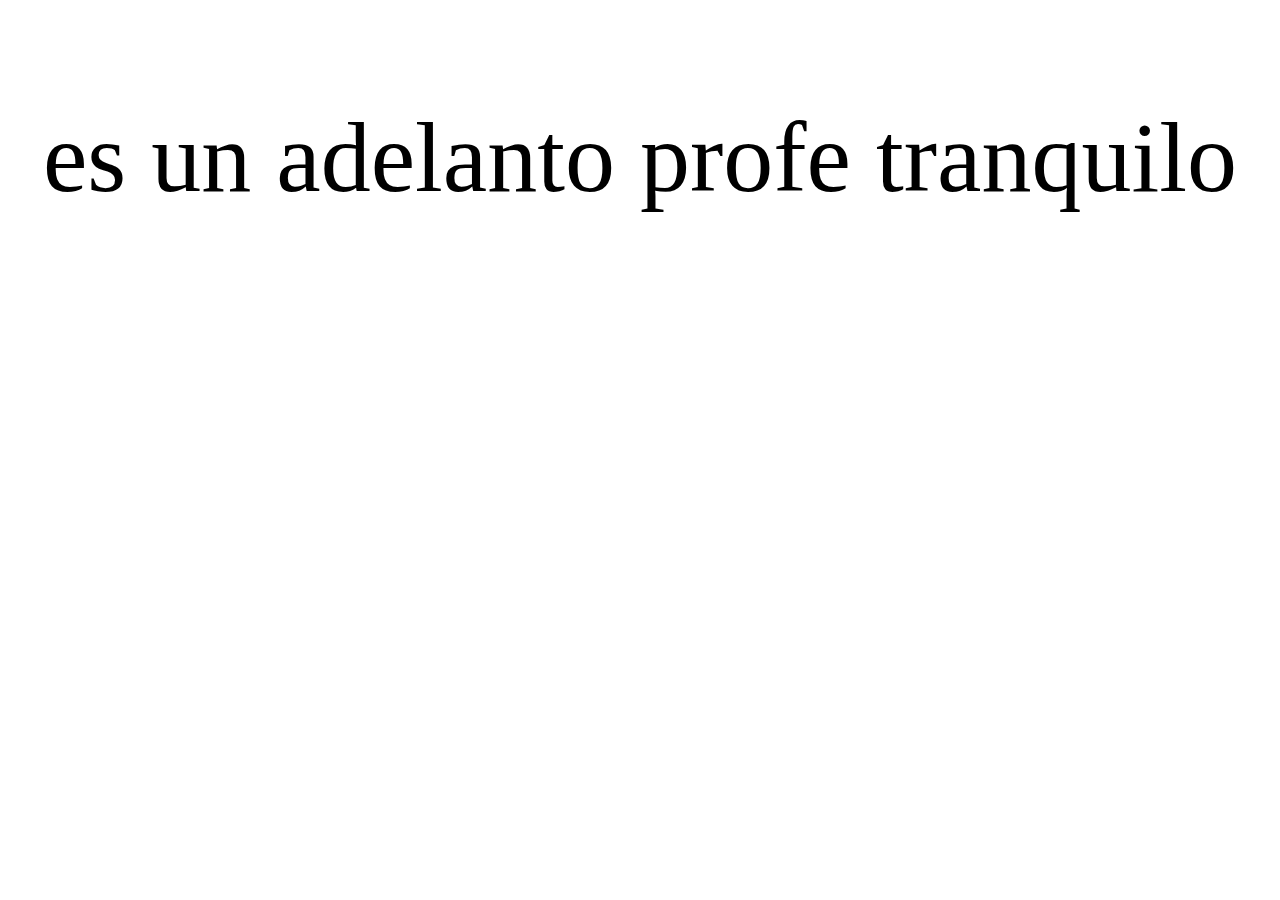
<file: economia.html>
<!DOCTYPE html>
<html lang="es">
<head>
  <meta charset="UTF-8">
  <meta name="viewport" content="width=device-width, initial-scale=1.0">
  <title>Drapona | Proceso</title>
  <style>
    * { margin: 0; padding: 0; box-sizing: border-box; }
    body { text-align: center; }
    .confirmacion { font-size: 100px; margin-top: 100px; }
  </style>
</head>
<body>
  <div class="confirmacion">es un adelanto profe tranquilo</div>
</body>
</html>
</file>
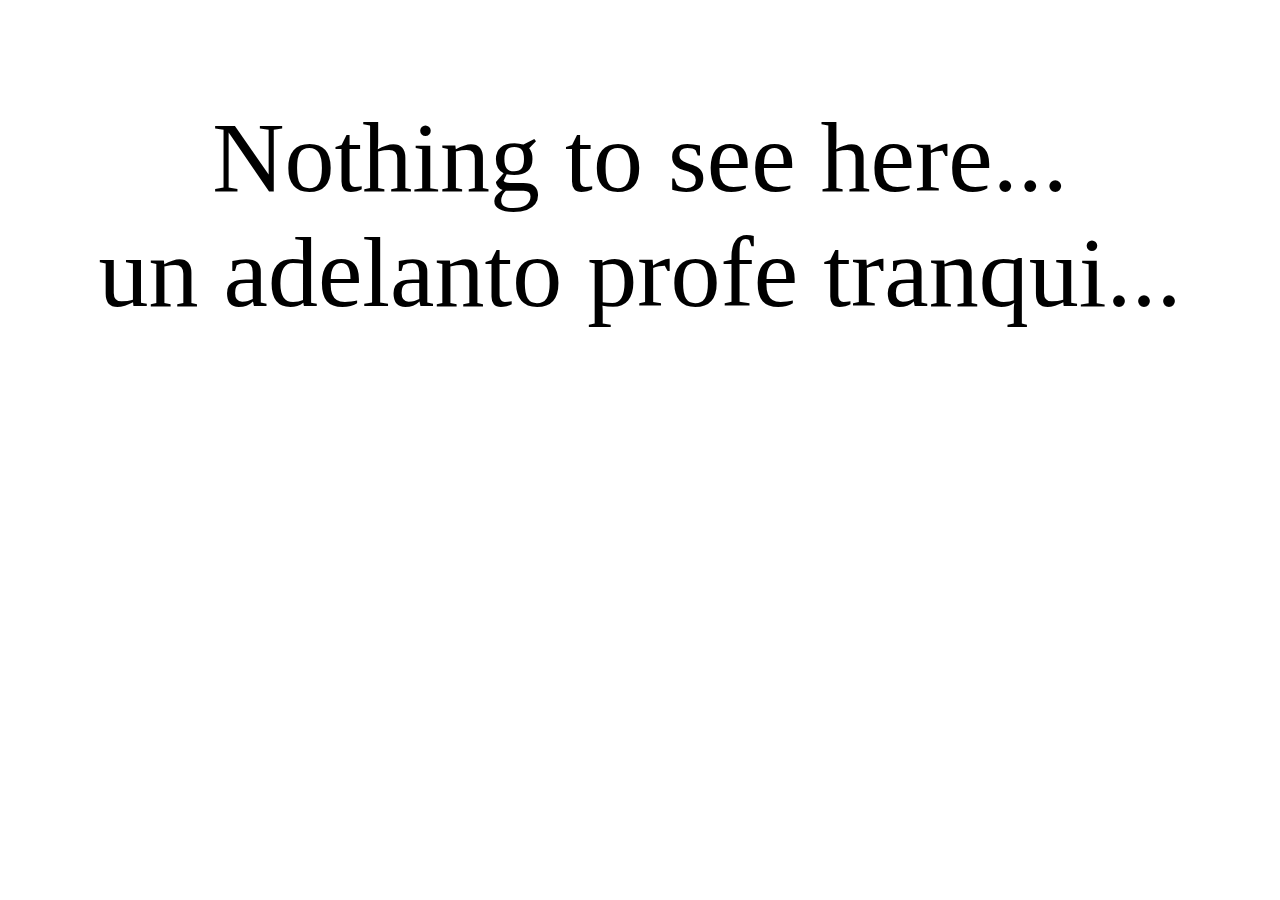
<file: produccion.html>
<!DOCTYPE html>
<html lang="es">
<head>
  <meta charset="UTF-8">
  <meta name="viewport" content="width=device-width, initial-scale=1.0">
  <title>Drapona | Proceso</title>
  <style>
    * { margin: 0; padding: 0; box-sizing: border-box; }
    body { text-align: center; }
    .confirmacion { font-size: 100px; margin-top: 100px; }

  </style>
</head>
<body>
  <div class="confirmacion">Nothing to see here... <br> un adelanto profe tranqui...</div>
</body>
</html>
</file>
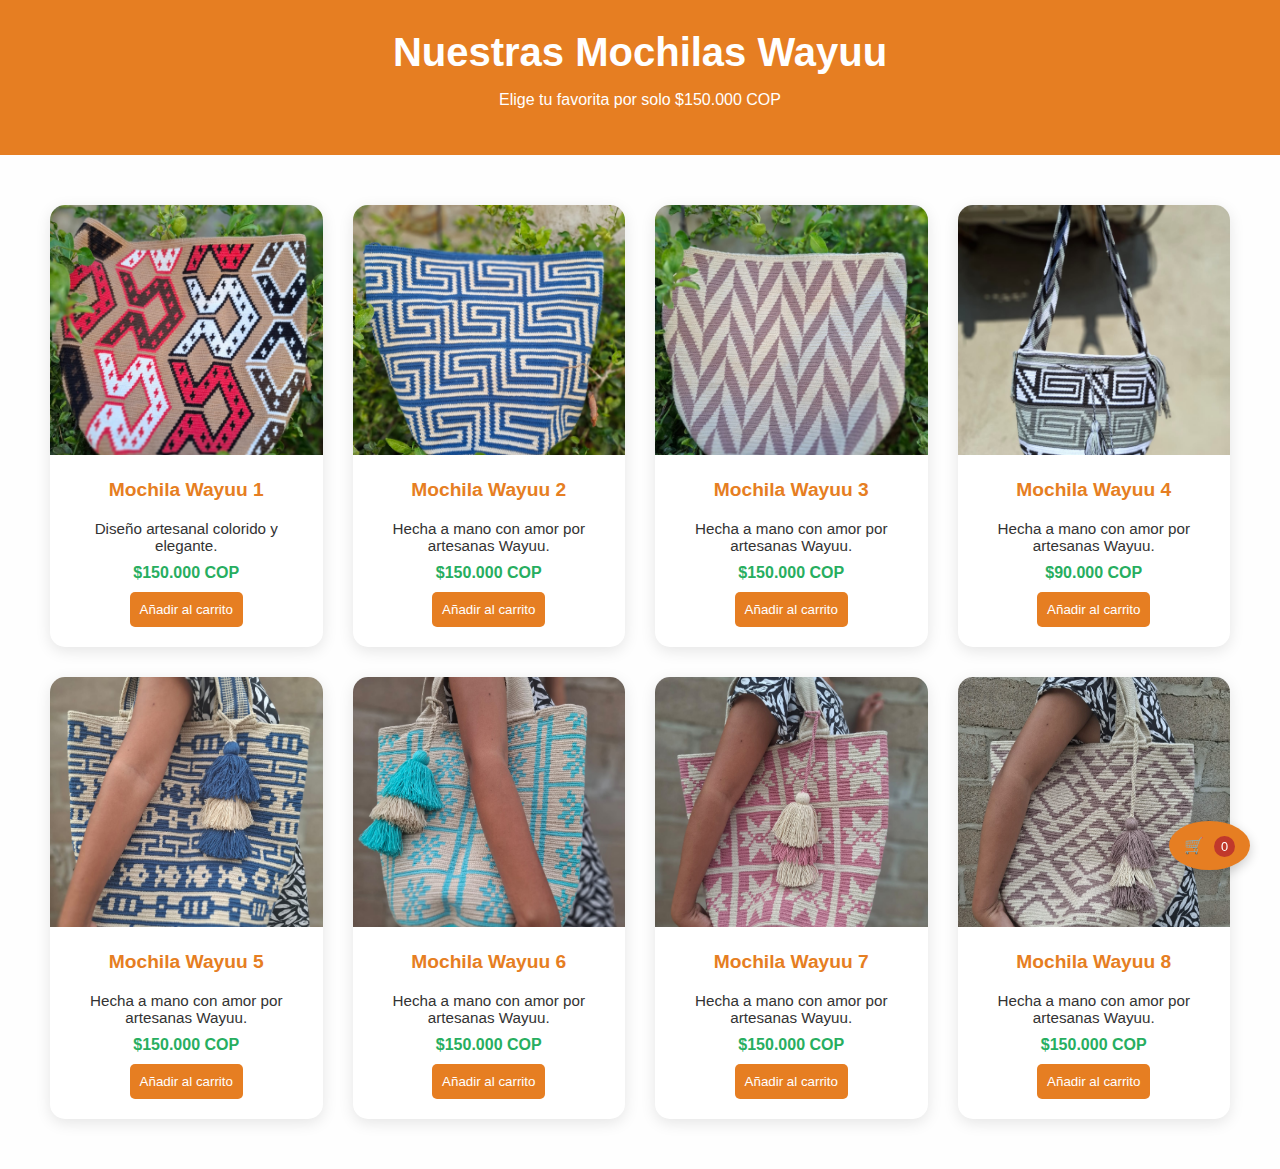
<file: tienda.html>
<!DOCTYPE html>
<html lang="es">
<head>
  <meta charset="UTF-8">
  <meta name="viewport" content="width=device-width, initial-scale=1">
  <title>Tienda Drapona</title>
  <style>
    body {
      font-family: 'Segoe UI', sans-serif;
      margin: 0;
      background-color: #fefefe;
      color: #333;
    }

    header {
      background-color: #e67e22;
      padding: 30px 0;
      text-align: center;
      color: white;
    }

    header h1 {
      margin: 0;
      font-size: 2.5em;
    }
    .cart-icon {
      position: fixed;
      bottom: 25px;
      right: 25px;
      background-color: #e67e22;
      color: white;
      border: none;
      padding: 15px;
      border-radius: 50%;
      font-size: 20px;
      cursor: pointer;
      box-shadow: 0 4px 10px rgba(0,0,0,0.2);
      z-index: 1000;
    }
    .cart-modal {
      display: none;
      position: fixed;
      bottom: 90px;
      right: 25px;
      background-color: white;
      width: 300px;
      max-height: 400px;
      border-radius: 15px;
      box-shadow: 0 4px 15px rgba(0,0,0,0.2);
      padding: 20px;
      overflow-y: auto;
      z-index: 1000;
    }
    .mochila-grid {
      display: grid;
      grid-template-columns: repeat(auto-fit, minmax(250px, 1fr));
      gap: 30px;
      padding: 50px;
      max-width: 1200px;
      margin: auto;
    }

    .mochila-item {
      background-color: #fff;
      border-radius: 15px;
      box-shadow: 0 4px 15px rgba(0,0,0,0.1);
      overflow: hidden;
      text-align: center;
      transition: transform 0.3s ease;
    }

    .mochila-item:hover {
      transform: scale(1.03);
    }

    .mochila-item img {
      width: 100%;
      height: 250px;
      object-fit: cover;
    }

    .mochila-info {
      padding: 20px;
    }

    .mochila-info h3 {
      margin-top: 0;
      font-size: 1.2em;
      color: #e67e22;
    }

    .mochila-info p {
      font-size: 0.95em;
      margin: 10px 0;
    }

    .mochila-info span {
      display: block;
      margin-top: 10px;
      font-weight: bold;
      color: #27ae60;
    }
  </style>
</head>
<body>
  <header>
    <h1>Nuestras Mochilas Wayuu</h1>
    <p>Elige tu favorita por solo $150.000 COP</p>
  </header>

  <section class="mochila-grid">
    
    <!-- Repite este bloque para cada mochila -->
    <div class="mochila-item">
      <img src="images/mochila1.jpg" alt="Mochila Wayuu 1">
      <div class="mochila-info">
        
        <h3>Mochila Wayuu 1</h3>
        <p>Diseño artesanal colorido y elegante.</p>
        <span>$150.000 COP</span>
      </div>
    </div>
    

    <!-- Copia y pega esto 9 veces más cambiando imagen y nombre -->
    <div class="mochila-item">
      <img src="images/mochila3.jpg" alt="Mochila Wayuu 2">
      <div class="mochila-info">
        <h3>Mochila Wayuu 2</h3>
        <p>Hecha a mano con amor por artesanas Wayuu.</p>
        <span>$150.000 COP</span>
      </div>
    </div>
    <div class="mochila-item">
        <img src="images/mochila7.jpg" alt="Mochila Wayuu 2">
        <div class="mochila-info">
          <h3>Mochila Wayuu 3</h3>
          <p>Hecha a mano con amor por artesanas Wayuu.</p>
          <span>$150.000 COP</span>
        </div>
      </div>
      <div class="mochila-item">
        <img src="images/mochila8.jpg" alt="Mochila Wayuu 2">
        <div class="mochila-info">
          <h3>Mochila Wayuu 4</h3>
          <p>Hecha a mano con amor por artesanas Wayuu.</p>
          <span>$90.000 COP</span>
        </div>
      </div>
      <div class="mochila-item">
        <img src="images/mochila11.jpg" alt="Mochila Wayuu 2">
        <div class="mochila-info">
          <h3>Mochila Wayuu 5</h3>
          <p>Hecha a mano con amor por artesanas Wayuu.</p>
          <span>$150.000 COP</span>
        </div>
      </div>
      <div class="mochila-item">
        <img src="images/mochila13.jpg" alt="Mochila Wayuu 2">
        <div class="mochila-info">
          <h3>Mochila Wayuu 6</h3>
          <p>Hecha a mano con amor por artesanas Wayuu.</p>
          <span>$150.000 COP</span>
        </div>
      </div>
      <div class="mochila-item">
        <img src="images/mochila14.jpg" alt="Mochila Wayuu 2">
        <div class="mochila-info">
          <h3>Mochila Wayuu 7</h3>
          <p>Hecha a mano con amor por artesanas Wayuu.</p>
          <span>$150.000 COP</span>
        </div>
      </div>
      <div class="mochila-item">
        <img src="images/mochila15.jpg" alt="Mochila Wayuu 2">
        <div class="mochila-info">
          <h3>Mochila Wayuu 8</h3>
          <p>Hecha a mano con amor por artesanas Wayuu.</p>
          <span>$150.000 COP</span>
        </div>
      </div>

    </section>
<!-- Ícono flotante del carrito -->
<div id="cart-icon" style="position: fixed; bottom: 30px; right: 30px; background-color: #e67e22; color: white; padding: 15px; border-radius: 50%; cursor: pointer; box-shadow: 0 4px 12px rgba(0,0,0,0.2); z-index: 1000;">
    🛒
    <span id="cart-count" style="background: #c0392b; color: white; border-radius: 50%; padding: 3px 7px; font-size: 0.8em; margin-left: 5px;">0</span>
  </div>
  
  <!-- Modal del carrito -->
  <div id="cart-modal" style="display: none; position: fixed; bottom: 90px; right: 30px; width: 300px; background: white; box-shadow: 0 4px 15px rgba(0,0,0,0.2); border-radius: 10px; overflow: hidden; z-index: 1001;">
    <div style="padding: 20px; max-height: 300px; overflow-y: auto;" id="cart-items">
      <p>Tu carrito está vacío.</p>
    </div>
    <div style="padding: 15px; border-top: 1px solid #ccc; text-align: center;">
      <button style="background-color: #27ae60; color: white; border: none; padding: 10px 20px; border-radius: 8px; cursor: pointer;">Proceder a comprar</button>
    </div>
  </div>
  
  <script>
    const cart = [];
    const cartIcon = document.getElementById('cart-icon');
    const cartModal = document.getElementById('cart-modal');
    const cartItemsContainer = document.getElementById('cart-items');
    const cartCount = document.getElementById('cart-count');
  
    // Mostrar u ocultar el modal al hacer clic en el icono
    cartIcon.addEventListener('click', () => {
      cartModal.style.display = cartModal.style.display === 'none' ? 'block' : 'none';
    });
  
    // Función para actualizar el carrito
    function updateCart() {
      cartItemsContainer.innerHTML = '';
      if (cart.length === 0) {
        cartItemsContainer.innerHTML = '<p>Tu carrito está vacío.</p>';
      } else {
        cart.forEach(item => {
          const div = document.createElement('div');
          div.style.marginBottom = '10px';
          div.innerHTML = `<strong>${item.name}</strong><br><span style="color: #27ae60;">${item.price}</span>`;
          cartItemsContainer.appendChild(div);
        });
      }
      cartCount.textContent = cart.length;
    }
  
    // Función global para añadir productos
    function addToCart(name, price) {
      cart.push({ name, price });
      updateCart();
    }
  
    // Agrega botones de "Añadir al carrito" en cada mochila
    document.querySelectorAll('.mochila-item').forEach(item => {
      const name = item.querySelector('h3').innerText;
      const price = item.querySelector('span').innerText;
      const button = document.createElement('button');
      button.innerText = 'Añadir al carrito';
      button.style.backgroundColor = '#e67e22';
      button.style.color = 'white';
      button.style.border = 'none';
      button.style.padding = '10px';
      button.style.marginTop = '10px';
      button.style.borderRadius = '5px';
      button.style.cursor = 'pointer';
      button.onclick = () => addToCart(name, price);
      item.querySelector('.mochila-info').appendChild(button);
    });
  </script>
  
</body>
</html>
</file>
<file: styles/index.css>
* {
    margin: 0;
    padding: 0;
    box-sizing: border-box;
}

body {
    font-family: 'Quicksand', sans-serif;
    background-color: #fffaf4;
    color: #333;
    line-height: 1.6;
    padding: 20px;
}


header {
    background-color: #726d6d;
    color: white;
    padding: 15px 24px;
    display: flex;
    justify-content: space-between;
    align-items: center;
    flex-wrap: wrap;
}

.barra-naranja {
  background-color: rgba(255, 0, 0, 0.75); 
  height: 50px; 
  width: 100%;
}

.navegacion {
   display: flex;
    align-items: center;
    gap: 12px;
}

.navegacion a {
    padding: 5px 10px;
    background-color: #333;
    border-radius: 10px;
    text-decoration: none;
    color: white;
    font-size: 0.9em;
    font-weight: 600;
}

.navegacion a {
    color: white;
}

header div:first-child {
    font-size: 2em;
    font-weight: bold;
}

header nav a {
    margin: 0 15px;
    text-decoration: none;
    color: rgb(58, 14, 14);
    font-weight: bold;
}

header nav a:hover {
    text-decoration: underline;
}

.logo {
    display: flex;
    flex-direction: column;
    align-items: flex-start;
    gap: 0;
}

.logo img {
    height: 60px;
    object-fit: contain;
    margin-top: -20px;
}

.logo span {
    font-size: 30px;         
    color: black;
    align-self: flex-end;    
    margin-top: 2px; 
      margin-left: -20px;
}

.telefono {
    background-color: #1e7c1e;
    color: #d7ffd7;
    font-weight: bold;
    padding: 5px 10px;
    border-radius: 5px;
    font-size: 0.9em;
}

.seccion-principal {
  background-image: url('../images/DN_BackgroundImage.jpg'); 
  background-size: cover;      
  background-position: center; 
  background-repeat: no-repeat; 
  color: white;                
  padding: 60px 20px;          
  text-align: center;          
  min-height: 1200px; 
  display: flex;
  flex-direction: column;
  justify-content: center; 
}

.seccion-principal h1 {
color: rgb(255, 0, 0, 45);
  font-size: 80px;      
  margin-top: 80px;      
}

.seccion-principal h2 {
    color: rgb(255, 0, 0, 45);
  font-size:  80px;       
  margin-top: 10px;      
}


.rectangulo-final {
  background-color: rgba(255, 0, 0, 0.75); 
  height: 100px;
  width: 97vw; 
  margin: 0 auto;
  position: relative;
  margin-top: -200px;
  height: 200px; 
  left: 50%;
  transform: translateX(-50%);
  display: flex;
  justify-content: center;
  align-items: center;
}

.beneficios {
  display: flex;
  gap: 80px;
  color: white;
  font-size: 1.2em;
  font-weight: bold;
  text-align: center;
   padding-top: 40px;
   justify-content: center;
}

.beneficio-item {
    display: flex;
    flex-direction: column;
    align-items: center;
    max-width: 150px;
}

.beneficio-item img {
    width: 80px;
    height: auto;
    margin-bottom: 12px;
}

.categorias-tienda {
    background-image:  url('../images/DN_ProductsBackground.png');
    background-size: cover;
    background-position: center top 200px;
    background-repeat: no-repeat;
    padding: 100px 20px 300px 20px; /* arriba, derecha, abajo, izquierda */
    color: white;
    position: relative;
    z-index: 1;
    min-height: 1400px;
    overflow: hidden;
}

.subtitulo-seccion {
    display: flex;
    align-items: center;
    justify-content: center;
    color: #000;
    font-weight: bold;
    font-size: 2em;
    margin: 40px 0;
    position: relative;
}

.subtitulo-seccion::before,
.subtitulo-seccion::after {
    content: "";
    flex: 1;
    border-bottom: 5px solid black;
    margin: 0 20px;
}

.lista-categorias {
display: grid;
grid-template-columns: repeat(3, 1fr);
gap: 60px;
padding: 50px 30px 30px 30px;
list-style: none;
margin-top: 70px;
}   

.categoria {
display: flex;
flex-direction: column;
align-items: flex-start;
}

.categoria img {
    width: 180px;
    height: auto;
    margin-bottom: 18px;
    align-self: center;
}

.categoria h3 {
    color: black;
    font-size: 1.3rem;
    margin: 8px 0;
    text-transform: uppercase;
    font-weight: bold;
    text-align: left;
    width: 100%;
}

.categoria p {
    font-size: 1.1rem;
    color: gray;
    text-align: left;
    width: 100%;
}
</file>
<file: styles/contacto.css>
* {
    margin: 0;
    padding: 0;
    box-sizing: border-box;
}

body {
    font-family: 'Quicksand', sans-serif;
    background-color: #fffaf4;
    color: #333;
    line-height: 1.6;
    padding: 20px;
}
</file>
